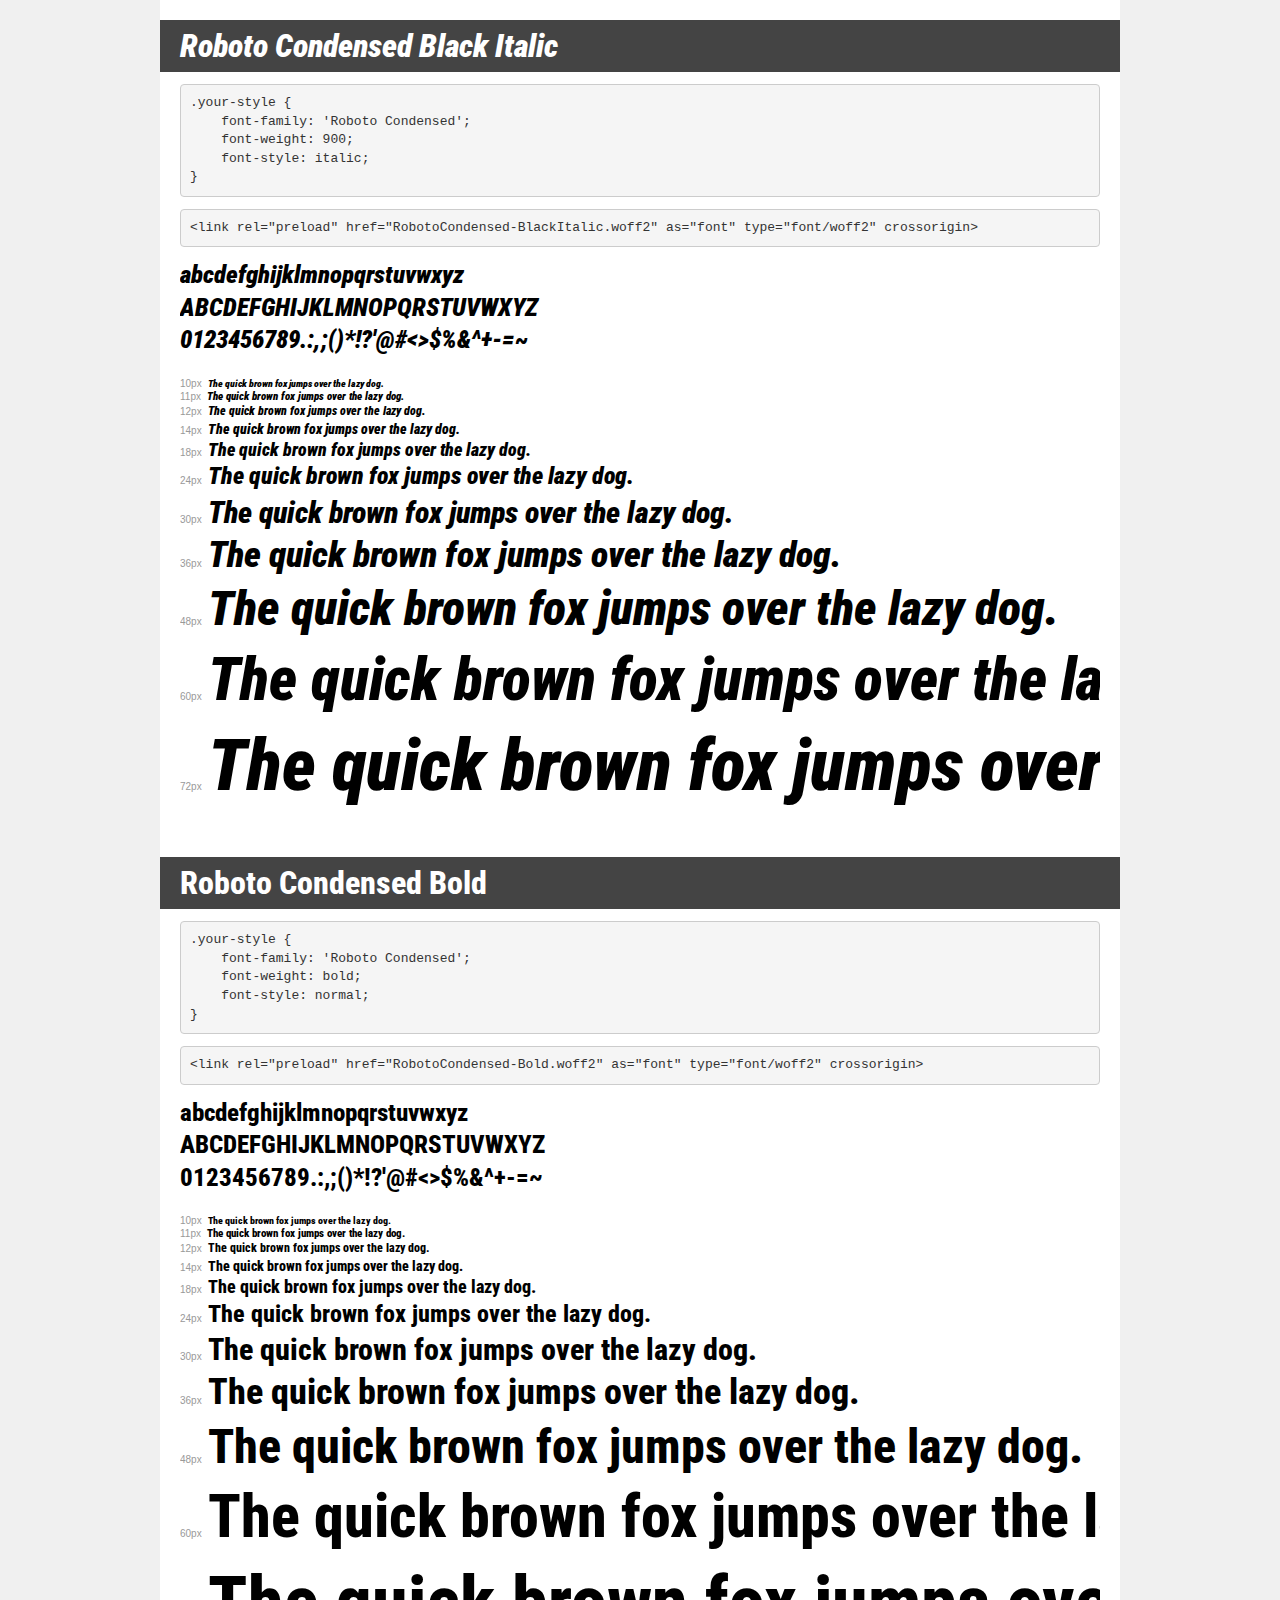
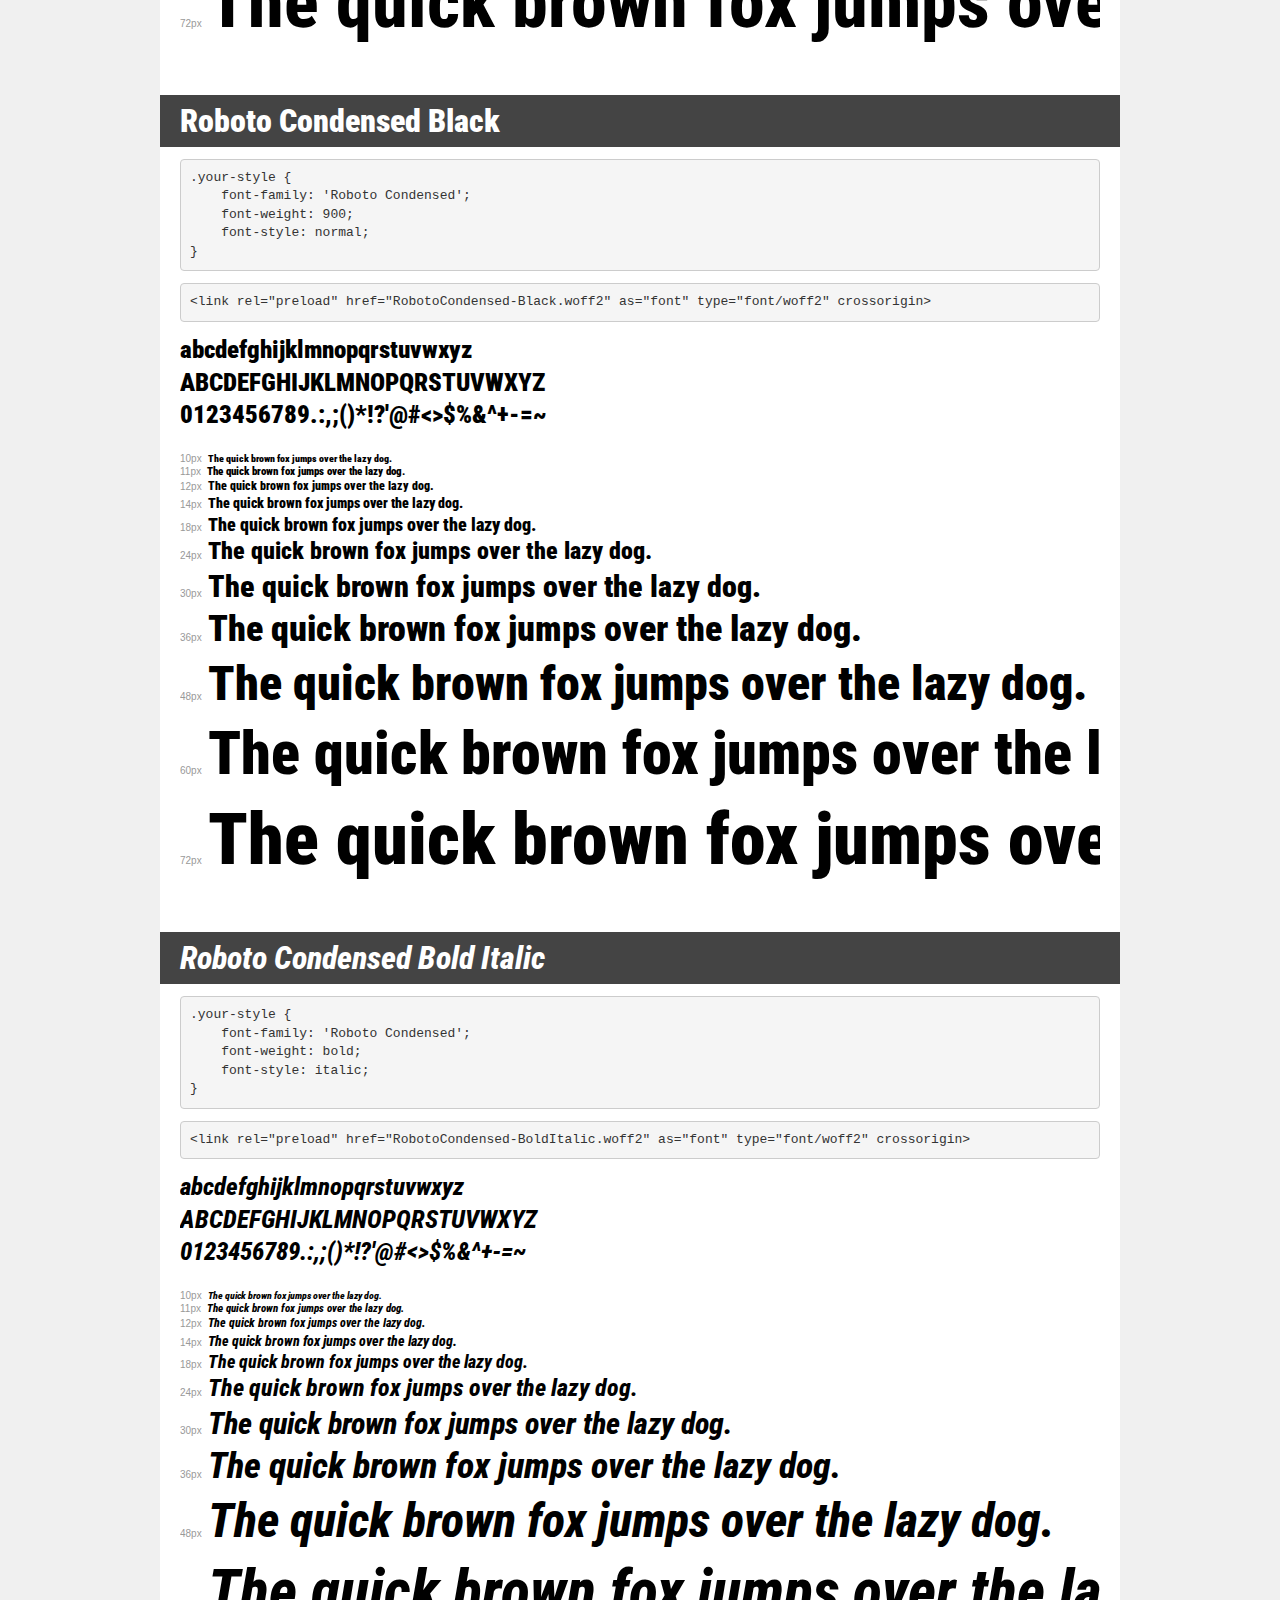
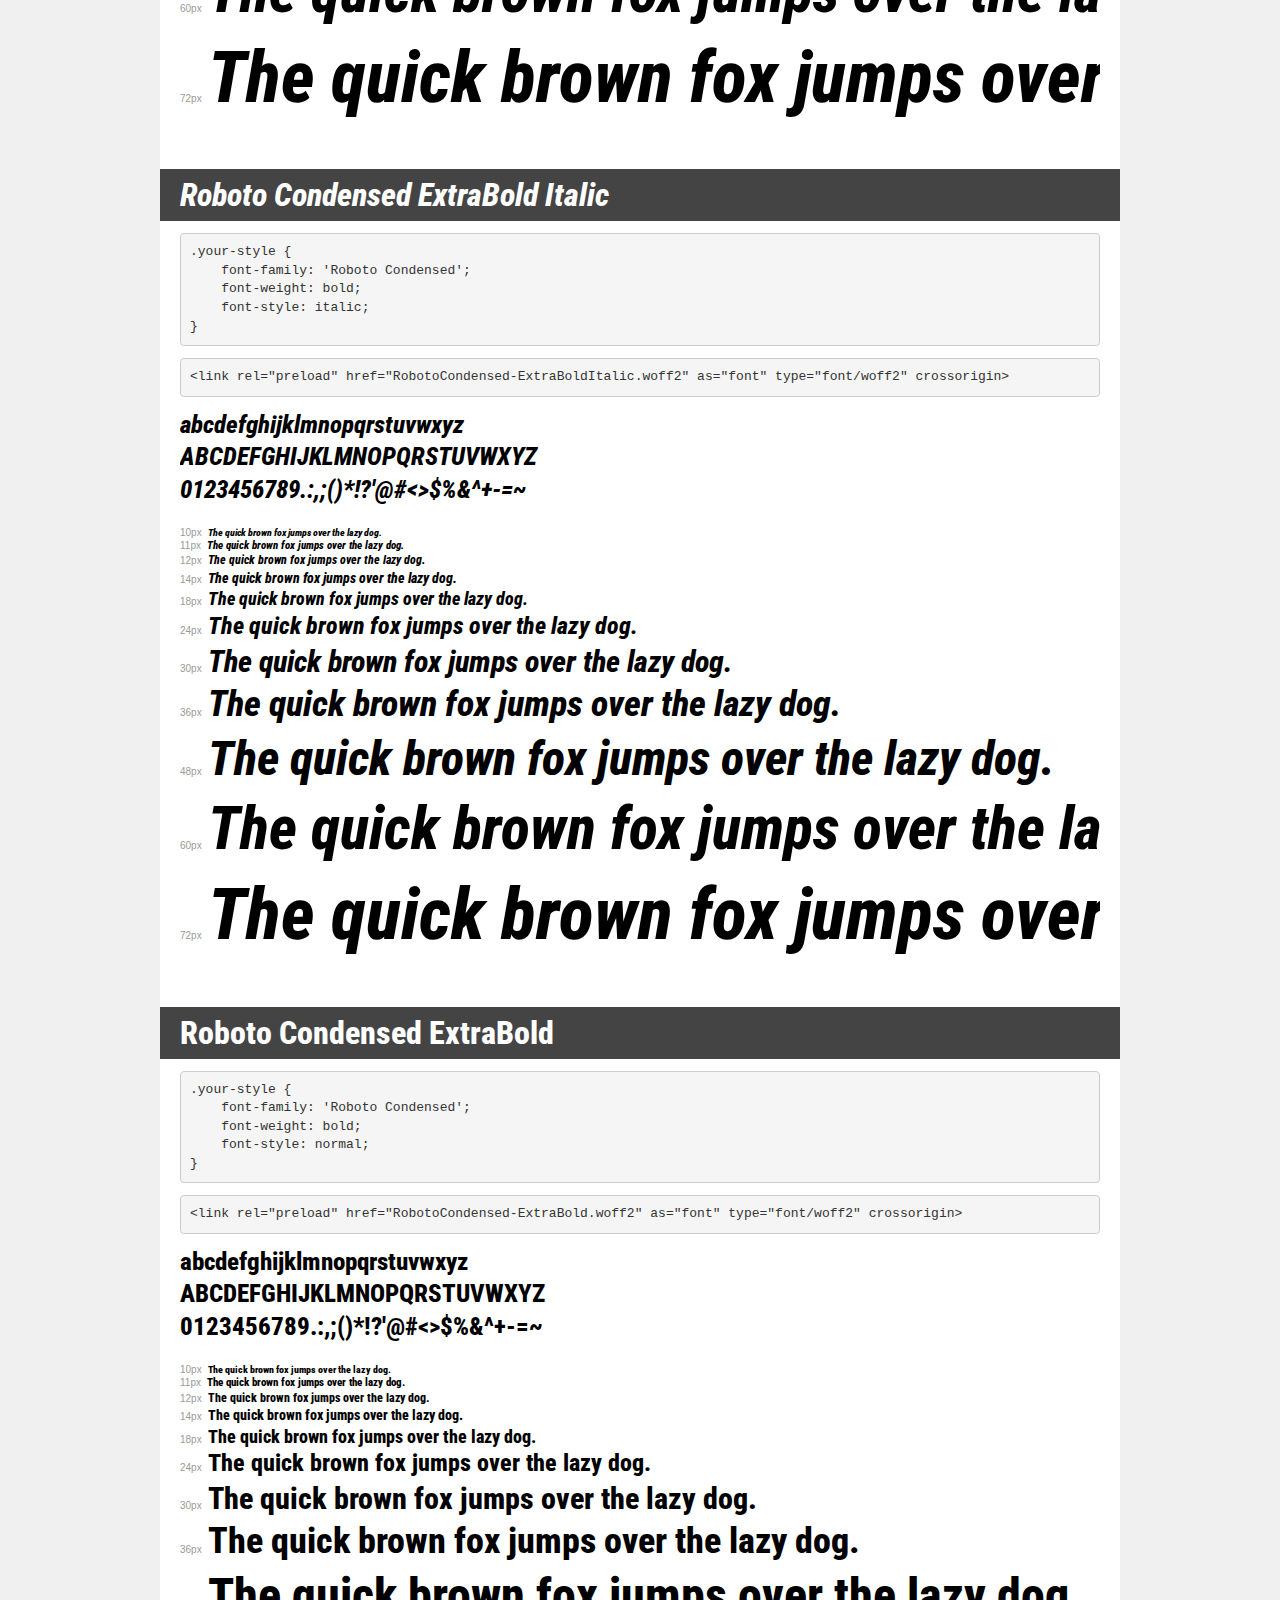
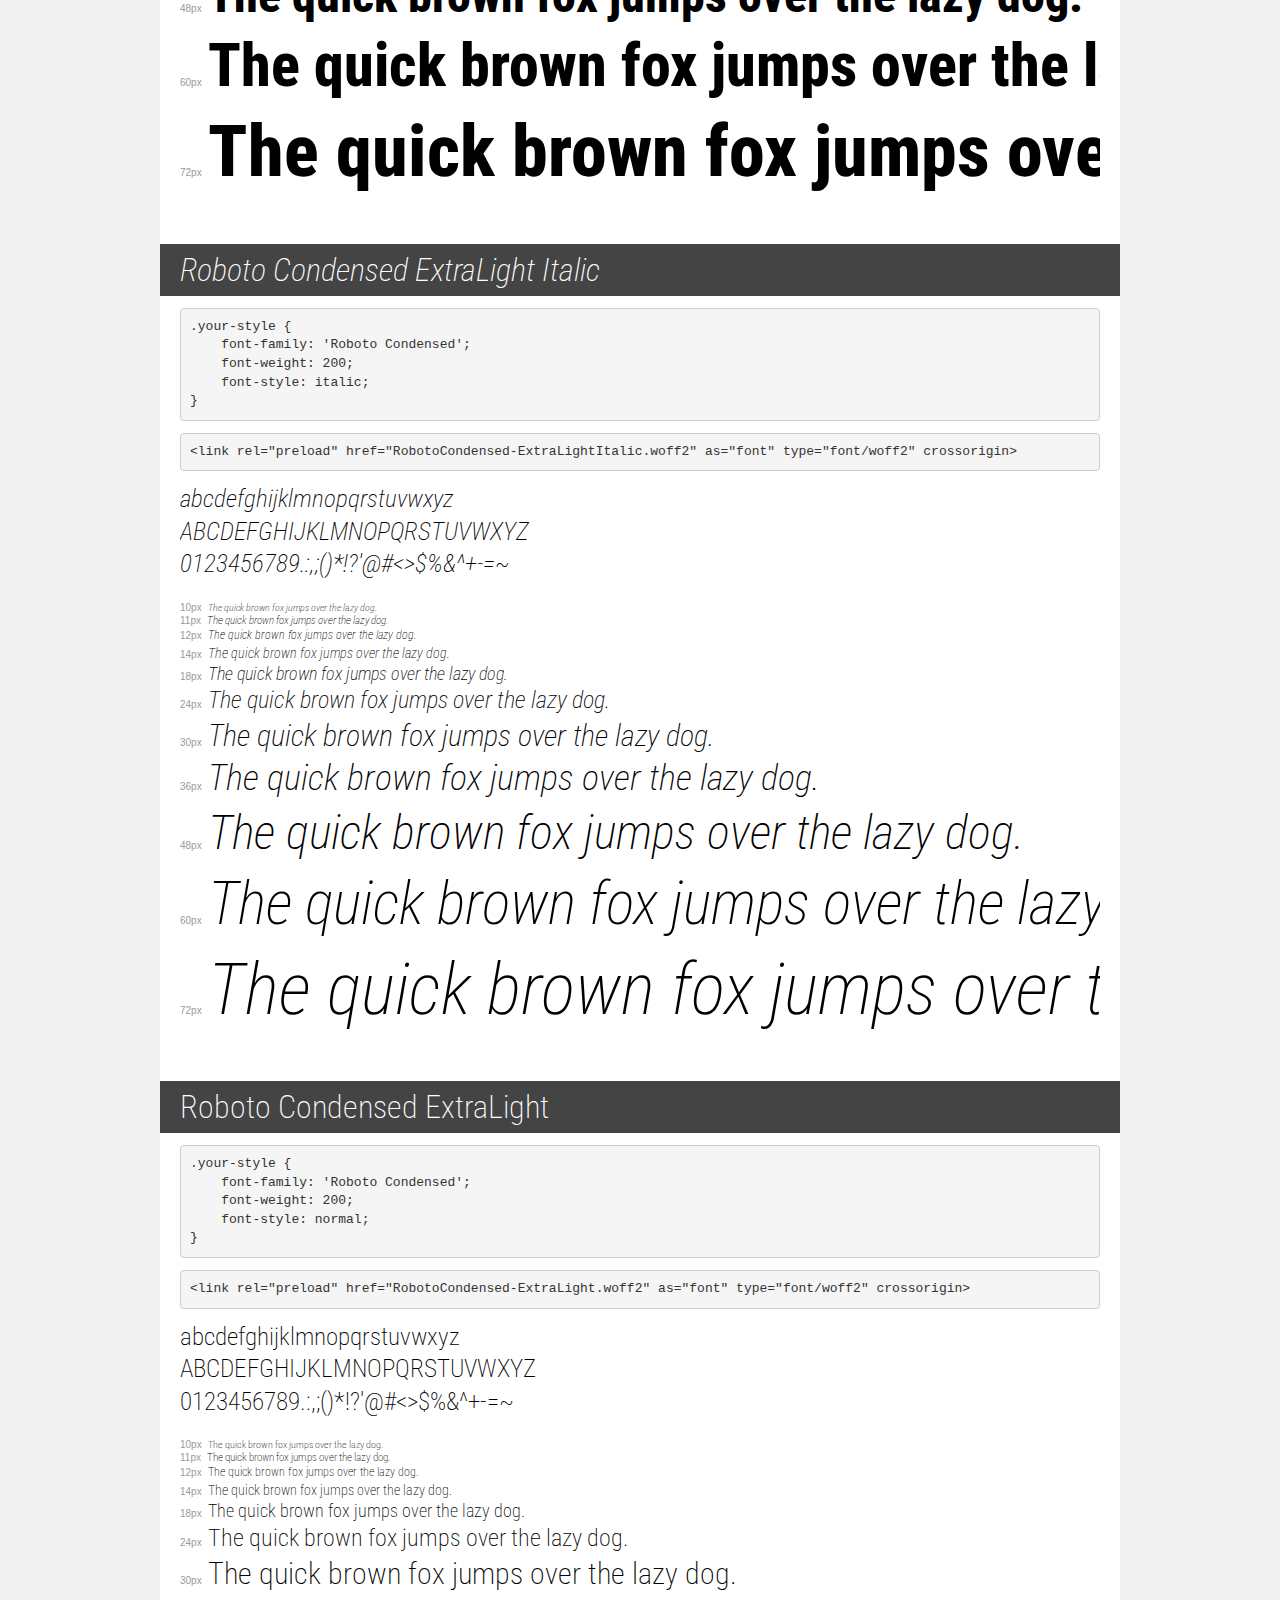
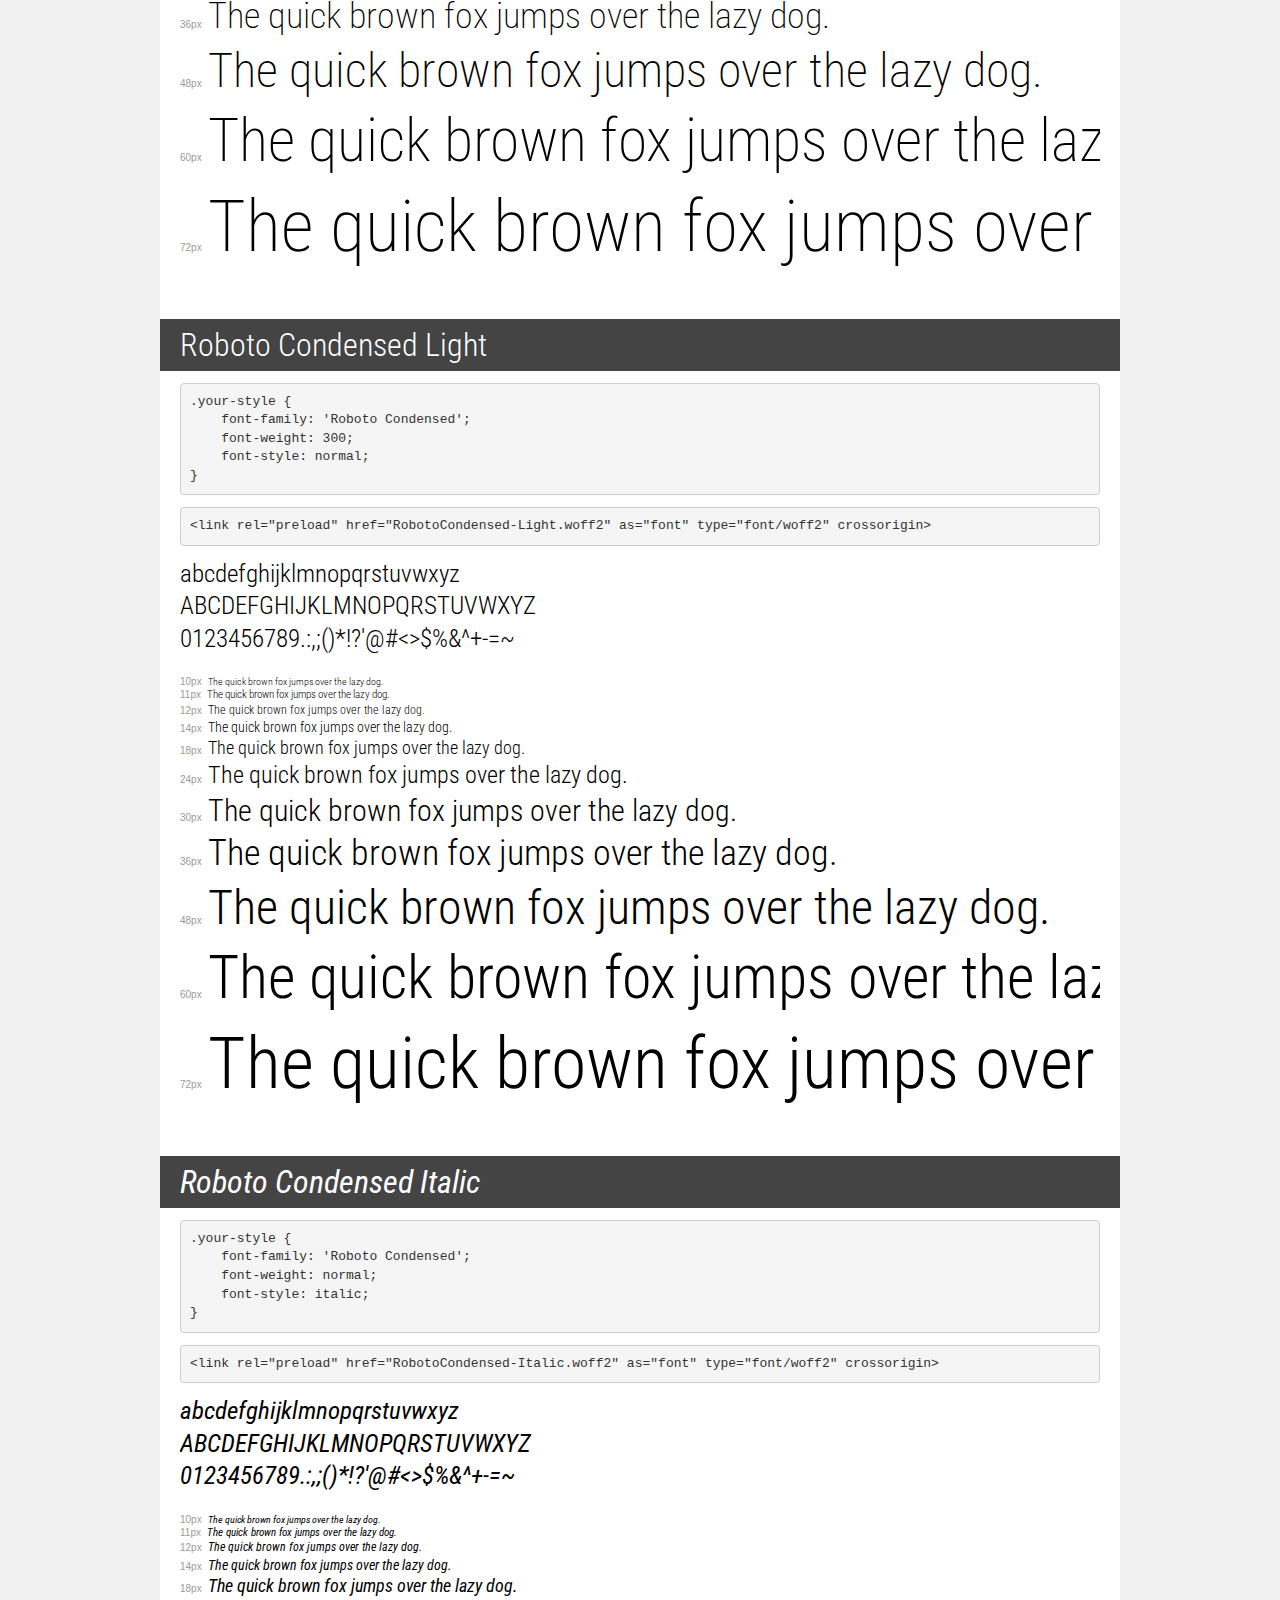
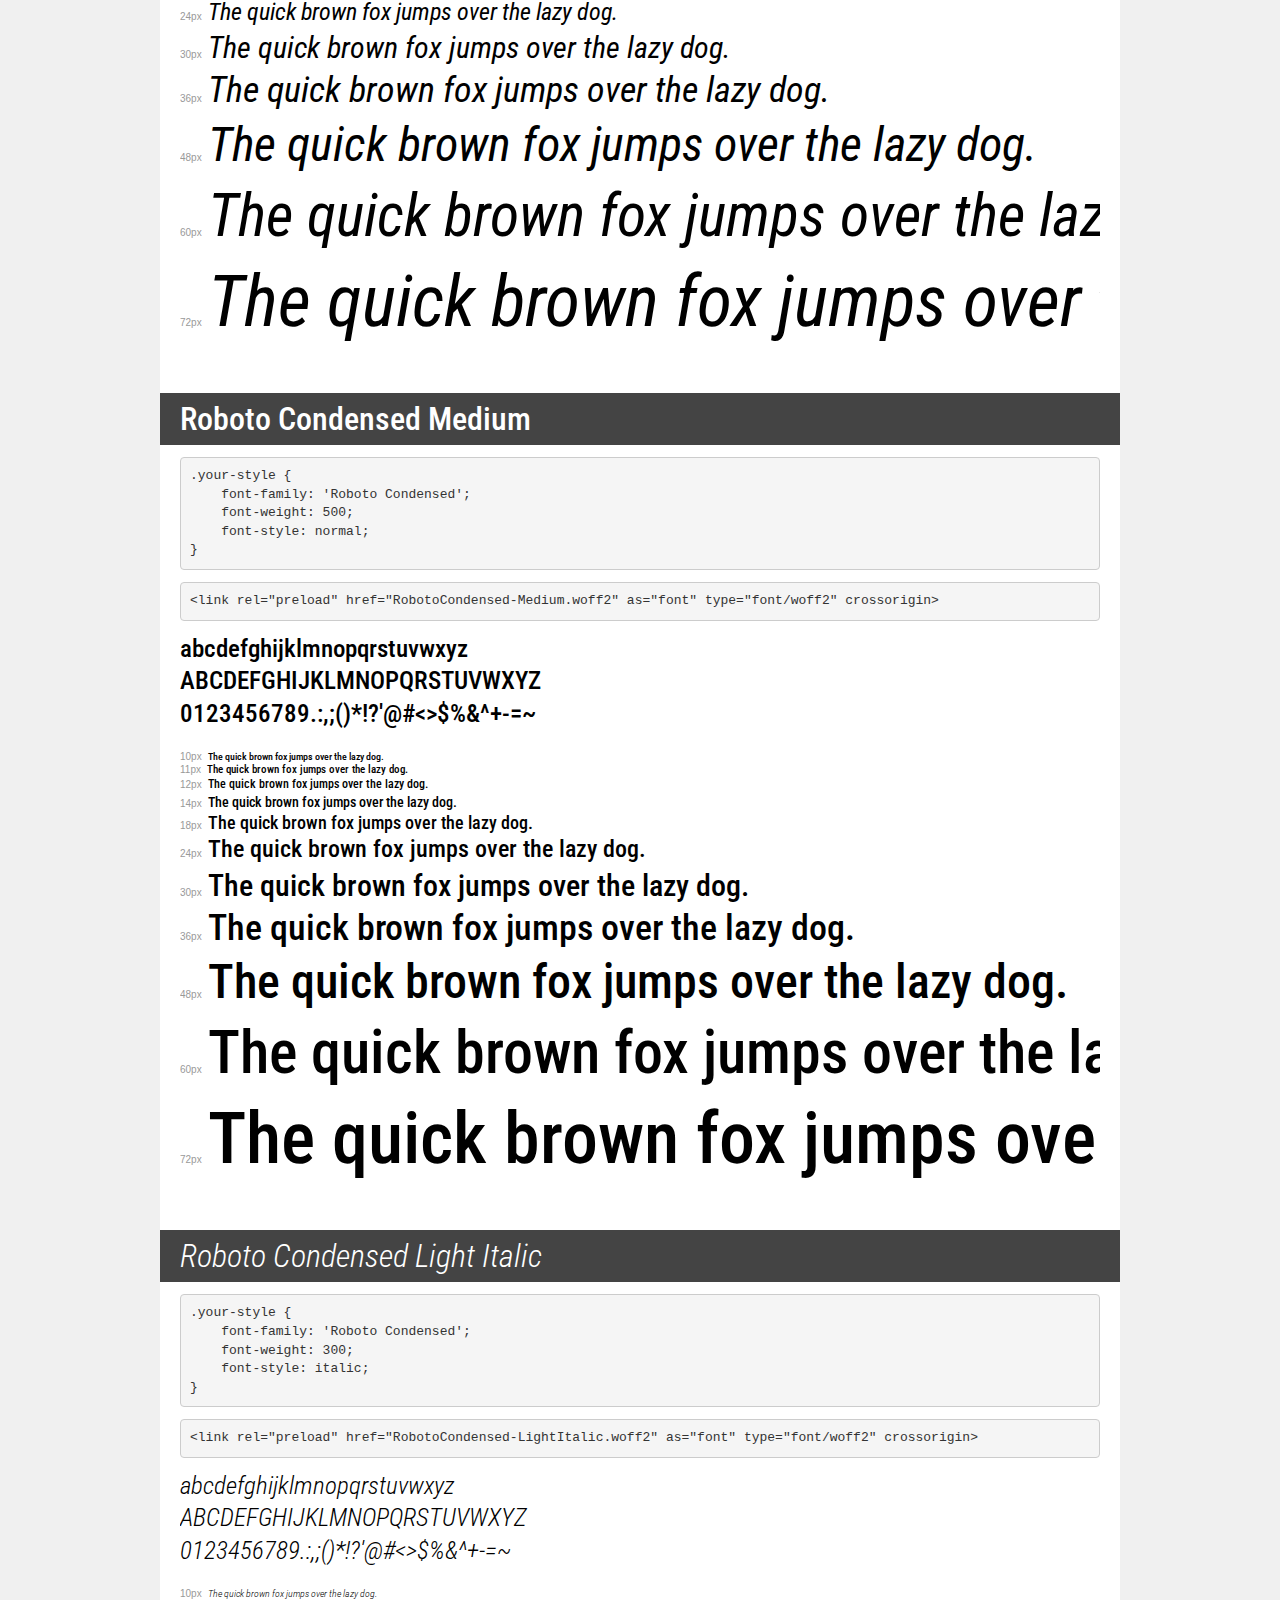
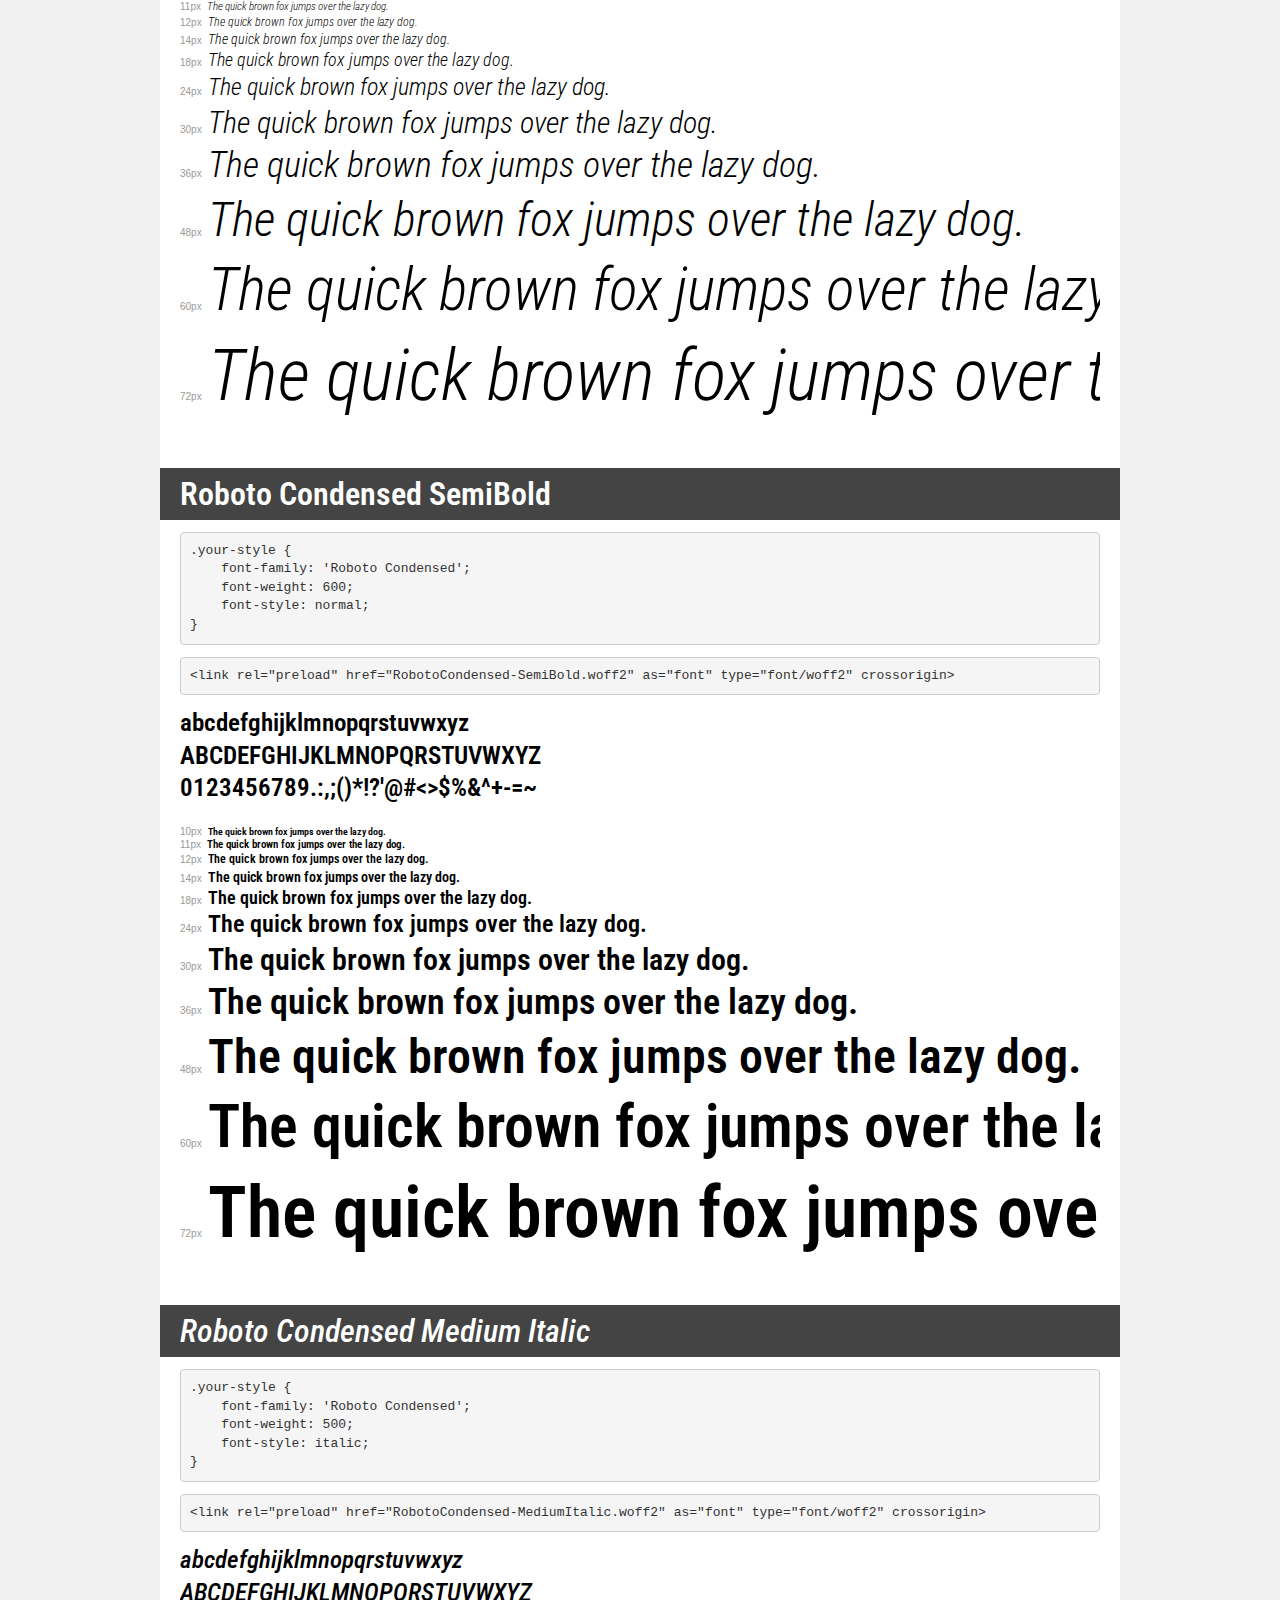
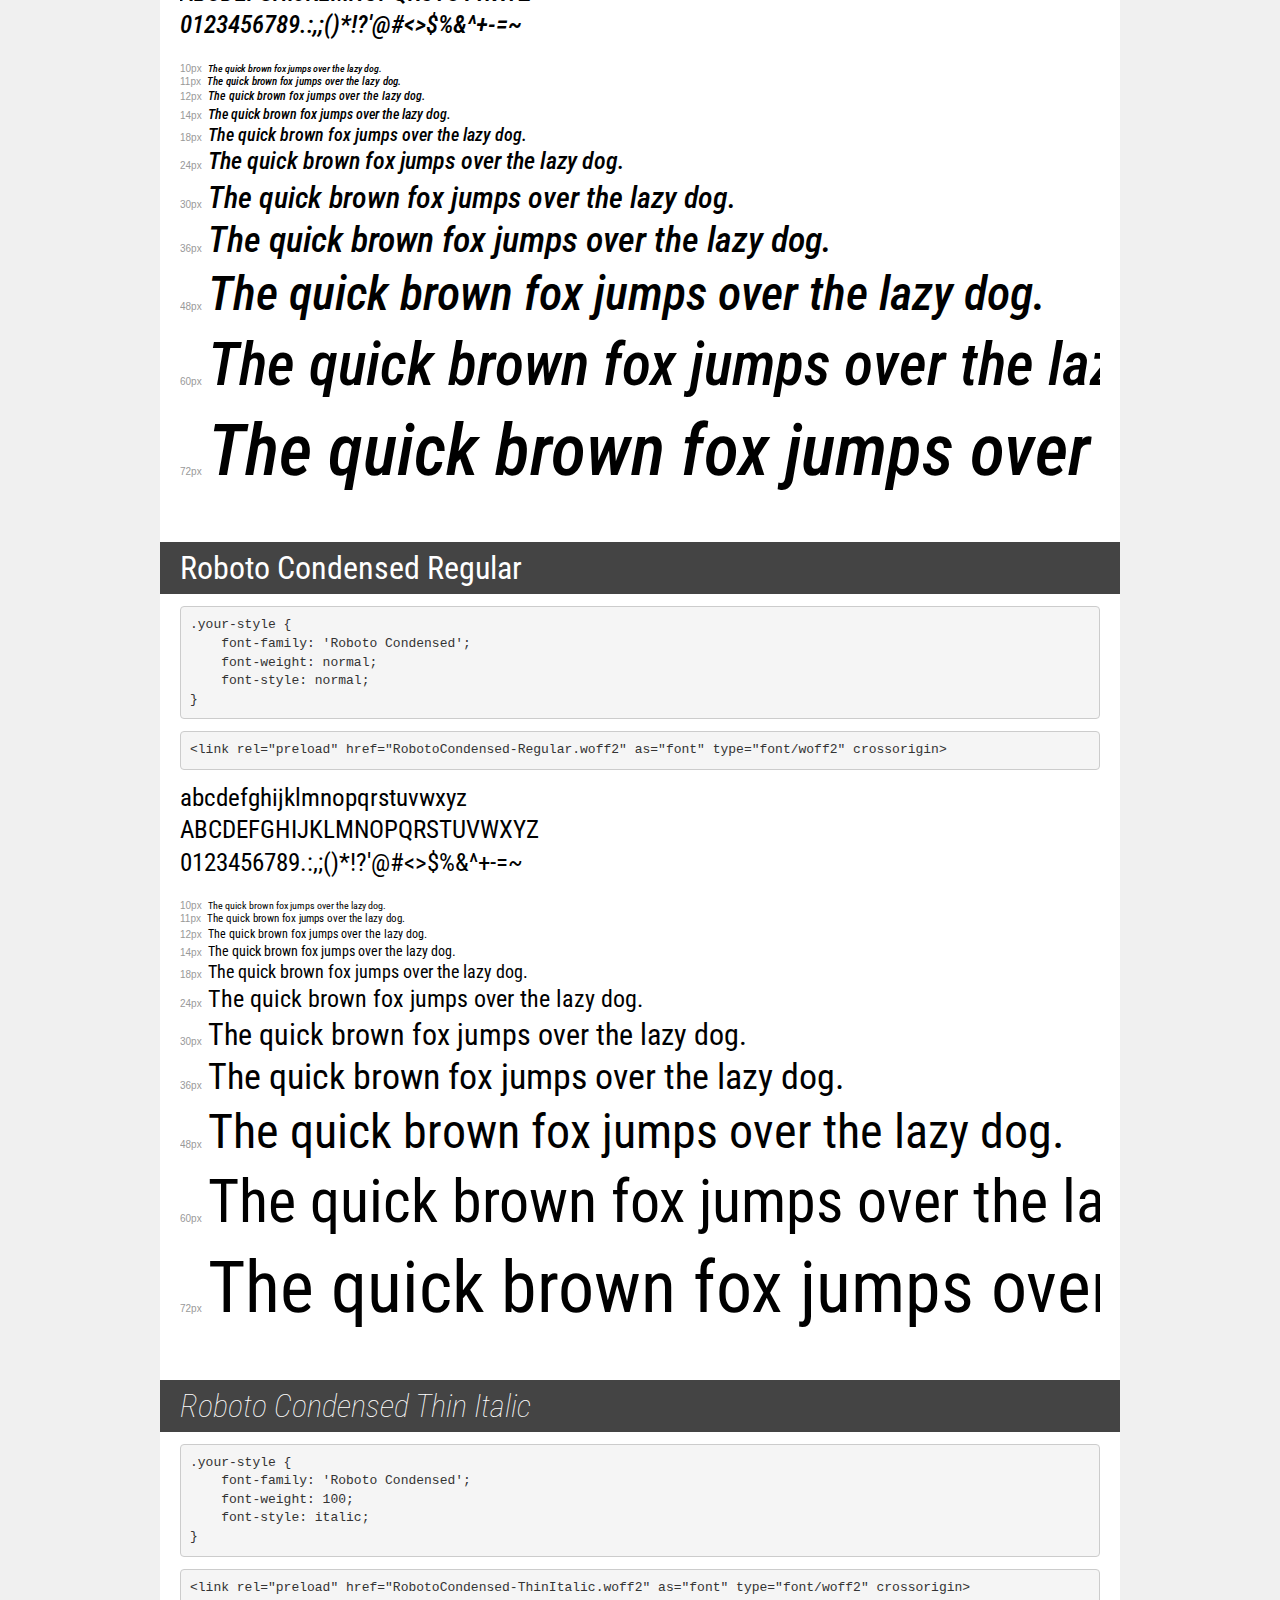
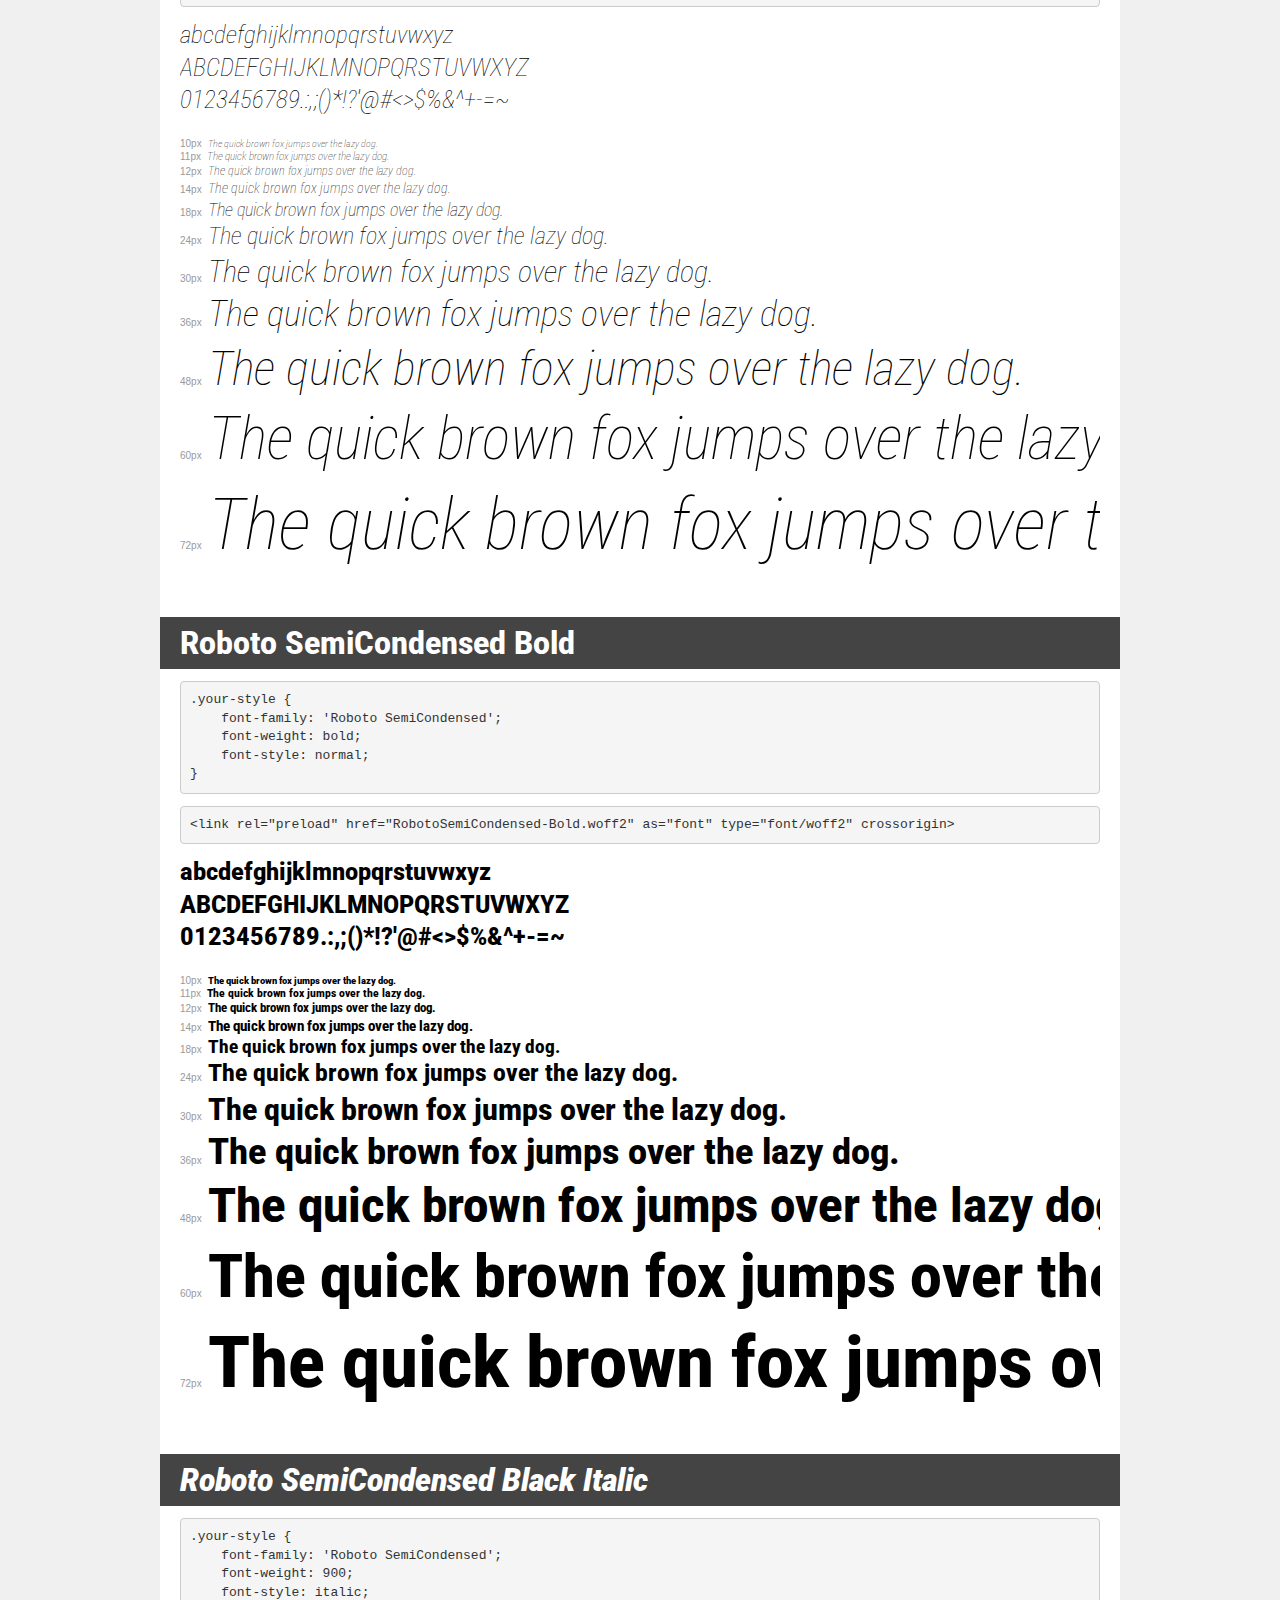
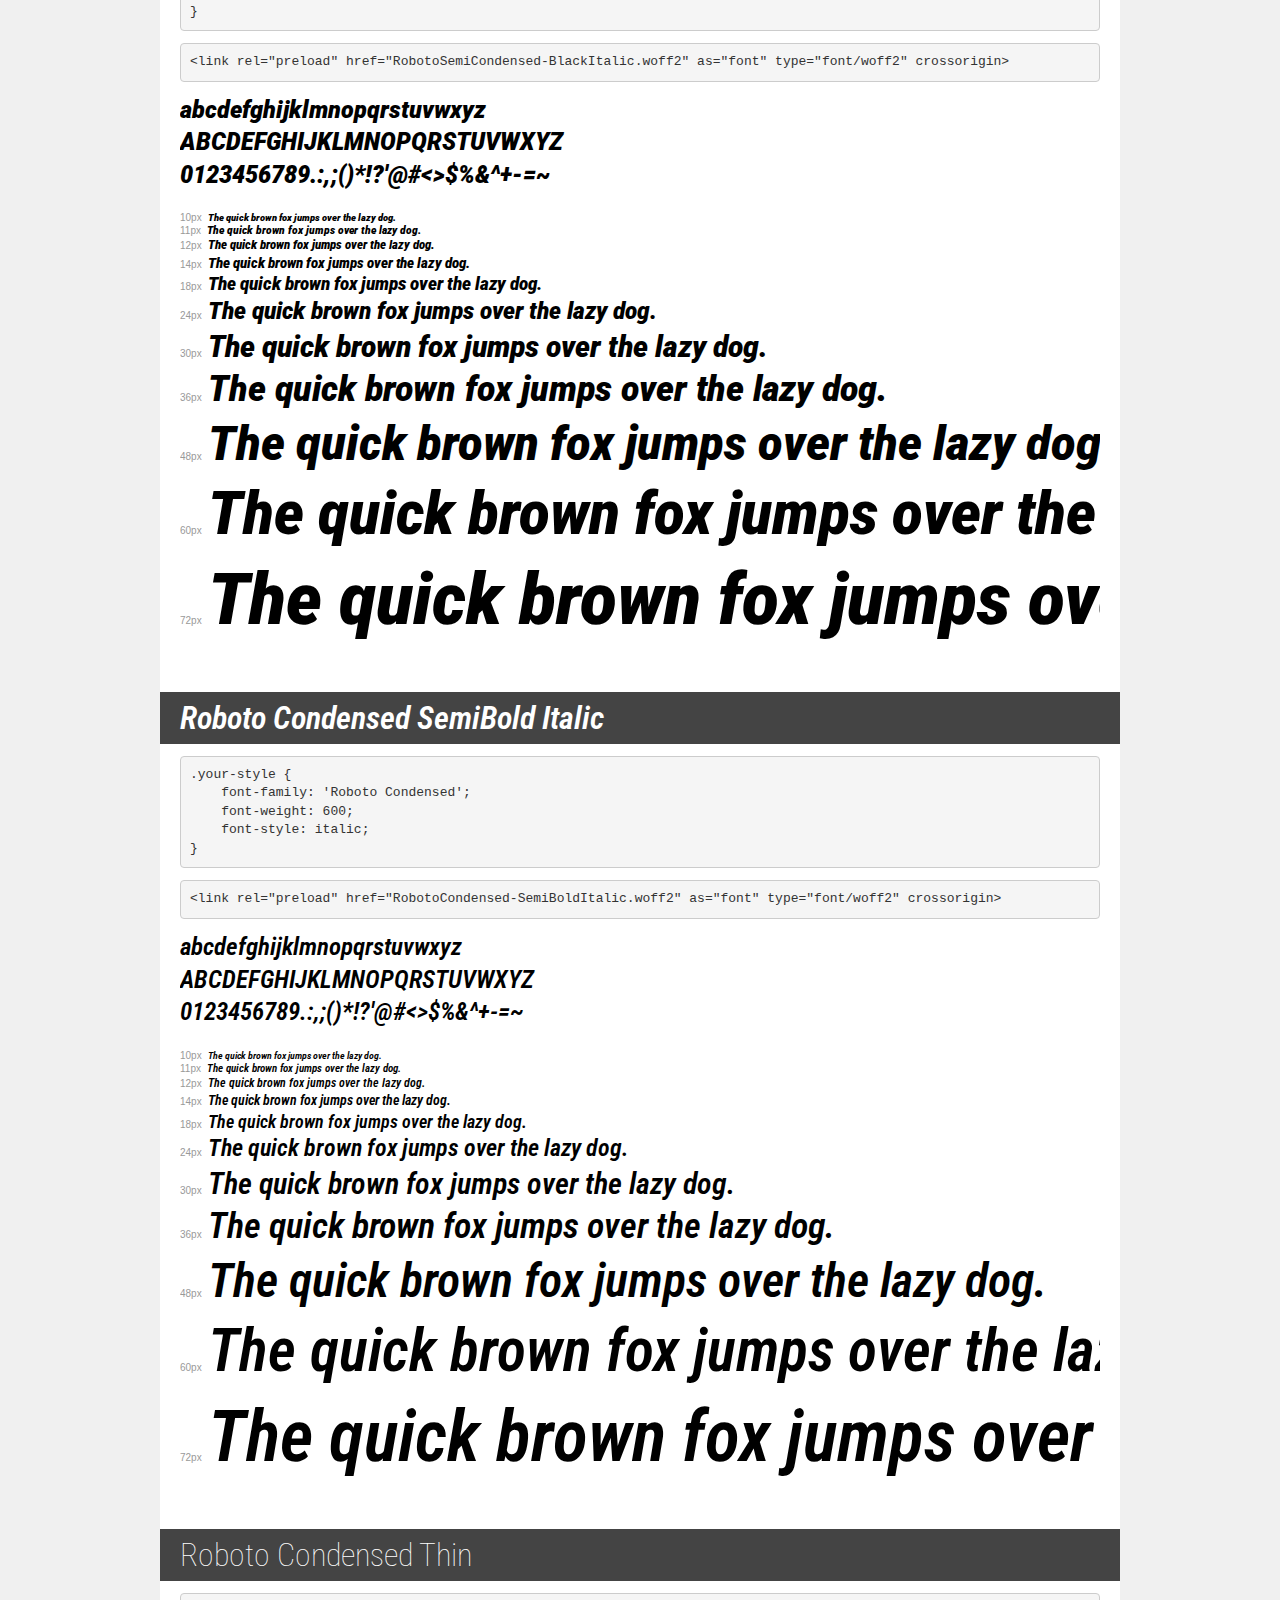
<file: fonts/static/demo.html>
<!DOCTYPE html>
<html lang="en">
<head>
    <meta charset="utf-8">
    <meta http-equiv="X-UA-Compatible" content="IE=edge">
    <meta name="viewport" content="width=device-width, initial-scale=1">
    <meta name="robots" content="noindex, noarchive">
    <meta name="format-detection" content="telephone=no">
    <title>Transfonter demo</title>
    <link href="stylesheet.css" rel="stylesheet">
    <style>
        /*
        http://meyerweb.com/eric/tools/css/reset/
        v2.0 | 20110126
        License: none (public domain)
        */
        html, body, div, span, applet, object, iframe,
        h1, h2, h3, h4, h5, h6, p, blockquote, pre,
        a, abbr, acronym, address, big, cite, code,
        del, dfn, em, img, ins, kbd, q, s, samp,
        small, strike, strong, sub, sup, tt, var,
        b, u, i, center,
        dl, dt, dd, ol, ul, li,
        fieldset, form, label, legend,
        table, caption, tbody, tfoot, thead, tr, th, td,
        article, aside, canvas, details, embed,
        figure, figcaption, footer, header, hgroup,
        menu, nav, output, ruby, section, summary,
        time, mark, audio, video {
            margin: 0;
            padding: 0;
            border: 0;
            font-size: 100%;
            font: inherit;
            vertical-align: baseline;
        }
        /* HTML5 display-role reset for older browsers */
        article, aside, details, figcaption, figure,
        footer, header, hgroup, menu, nav, section {
            display: block;
        }
        body {
            line-height: 1;
        }
        ol, ul {
            list-style: none;
        }
        blockquote, q {
            quotes: none;
        }
        blockquote:before, blockquote:after,
        q:before, q:after {
            content: '';
            content: none;
        }
        table {
            border-collapse: collapse;
            border-spacing: 0;
        }
        /* demo styles */
        body {
            background: #f0f0f0;
            color: #000;
        }
        .page {
            background: #fff;
            width: 920px;
            margin: 0 auto;
            padding: 20px 20px 0 20px;
            overflow: hidden;
        }
        .font-container {
            overflow-x: auto;
            overflow-y: hidden;
            margin-bottom: 40px;
            line-height: 1.3;
            white-space: nowrap;
            padding-bottom: 5px;
        }
        h1 {
            position: relative;
            background: #444;
            font-size: 32px;
            color: #fff;
            padding: 10px 20px;
            margin: 0 -20px 12px -20px;
        }
        .letters {
            font-size: 25px;
            margin-bottom: 20px;
        }
        .s10:before {
            content: '10px';
        }
        .s11:before {
            content: '11px';
        }
        .s12:before {
            content: '12px';
        }
        .s14:before {
            content: '14px';
        }
        .s18:before {
            content: '18px';
        }
        .s24:before {
            content: '24px';
        }
        .s30:before {
            content: '30px';
        }
        .s36:before {
            content: '36px';
        }
        .s48:before {
            content: '48px';
        }
        .s60:before {
            content: '60px';
        }
        .s72:before {
            content: '72px';
        }
        .s10:before, .s11:before, .s12:before, .s14:before,
        .s18:before, .s24:before, .s30:before, .s36:before,
        .s48:before, .s60:before, .s72:before {
            font-family: Arial, sans-serif;
            font-size: 10px;
            font-weight: normal;
            font-style: normal;
            color: #999;
            padding-right: 6px;
        }
        pre {
            display: block;
            padding: 9px;
            margin: 0 0 12px;
            font-family: Monaco, Menlo, Consolas, "Courier New", monospace;
            font-size: 13px;
            line-height: 1.428571429;
            color: #333;
            font-weight: normal;
            font-style: normal;
            background-color: #f5f5f5;
            border: 1px solid #ccc;
            overflow-x: auto;
            border-radius: 4px;
        }
        /* responsive */
        @media (max-width: 959px) {
            .page {
                width: auto;
                margin: 0;
            }
        }
    </style>
</head>
<body>
<div class="page">
    <div class="demo">
        <h1 style="font-family: 'Roboto Condensed'; font-weight: 900; font-style: italic;">Roboto Condensed Black Italic</h1>
        <pre title="Usage">.your-style {
    font-family: 'Roboto Condensed';
    font-weight: 900;
    font-style: italic;
}</pre>
        <pre title="Preload (optional)">
&lt;link rel=&quot;preload&quot; href=&quot;RobotoCondensed-BlackItalic.woff2&quot; as=&quot;font&quot; type=&quot;font/woff2&quot; crossorigin&gt;</pre>
        <div class="font-container" style="font-family: 'Roboto Condensed'; font-weight: 900; font-style: italic;">
            <p class="letters">
                abcdefghijklmnopqrstuvwxyz<br>
ABCDEFGHIJKLMNOPQRSTUVWXYZ<br>
                0123456789.:,;()*!?'@#&lt;&gt;$%&^+-=~
            </p>
            <p class="s10" style="font-size: 10px;">The quick brown fox jumps over the lazy dog.</p>
            <p class="s11" style="font-size: 11px;">The quick brown fox jumps over the lazy dog.</p>
            <p class="s12" style="font-size: 12px;">The quick brown fox jumps over the lazy dog.</p>
            <p class="s14" style="font-size: 14px;">The quick brown fox jumps over the lazy dog.</p>
            <p class="s18" style="font-size: 18px;">The quick brown fox jumps over the lazy dog.</p>
            <p class="s24" style="font-size: 24px;">The quick brown fox jumps over the lazy dog.</p>
            <p class="s30" style="font-size: 30px;">The quick brown fox jumps over the lazy dog.</p>
            <p class="s36" style="font-size: 36px;">The quick brown fox jumps over the lazy dog.</p>
            <p class="s48" style="font-size: 48px;">The quick brown fox jumps over the lazy dog.</p>
            <p class="s60" style="font-size: 60px;">The quick brown fox jumps over the lazy dog.</p>
            <p class="s72" style="font-size: 72px;">The quick brown fox jumps over the lazy dog.</p>
        </div>
    </div>

    <div class="demo">
        <h1 style="font-family: 'Roboto Condensed'; font-weight: bold; font-style: normal;">Roboto Condensed Bold</h1>
        <pre title="Usage">.your-style {
    font-family: 'Roboto Condensed';
    font-weight: bold;
    font-style: normal;
}</pre>
        <pre title="Preload (optional)">
&lt;link rel=&quot;preload&quot; href=&quot;RobotoCondensed-Bold.woff2&quot; as=&quot;font&quot; type=&quot;font/woff2&quot; crossorigin&gt;</pre>
        <div class="font-container" style="font-family: 'Roboto Condensed'; font-weight: bold; font-style: normal;">
            <p class="letters">
                abcdefghijklmnopqrstuvwxyz<br>
ABCDEFGHIJKLMNOPQRSTUVWXYZ<br>
                0123456789.:,;()*!?'@#&lt;&gt;$%&^+-=~
            </p>
            <p class="s10" style="font-size: 10px;">The quick brown fox jumps over the lazy dog.</p>
            <p class="s11" style="font-size: 11px;">The quick brown fox jumps over the lazy dog.</p>
            <p class="s12" style="font-size: 12px;">The quick brown fox jumps over the lazy dog.</p>
            <p class="s14" style="font-size: 14px;">The quick brown fox jumps over the lazy dog.</p>
            <p class="s18" style="font-size: 18px;">The quick brown fox jumps over the lazy dog.</p>
            <p class="s24" style="font-size: 24px;">The quick brown fox jumps over the lazy dog.</p>
            <p class="s30" style="font-size: 30px;">The quick brown fox jumps over the lazy dog.</p>
            <p class="s36" style="font-size: 36px;">The quick brown fox jumps over the lazy dog.</p>
            <p class="s48" style="font-size: 48px;">The quick brown fox jumps over the lazy dog.</p>
            <p class="s60" style="font-size: 60px;">The quick brown fox jumps over the lazy dog.</p>
            <p class="s72" style="font-size: 72px;">The quick brown fox jumps over the lazy dog.</p>
        </div>
    </div>

    <div class="demo">
        <h1 style="font-family: 'Roboto Condensed'; font-weight: 900; font-style: normal;">Roboto Condensed Black</h1>
        <pre title="Usage">.your-style {
    font-family: 'Roboto Condensed';
    font-weight: 900;
    font-style: normal;
}</pre>
        <pre title="Preload (optional)">
&lt;link rel=&quot;preload&quot; href=&quot;RobotoCondensed-Black.woff2&quot; as=&quot;font&quot; type=&quot;font/woff2&quot; crossorigin&gt;</pre>
        <div class="font-container" style="font-family: 'Roboto Condensed'; font-weight: 900; font-style: normal;">
            <p class="letters">
                abcdefghijklmnopqrstuvwxyz<br>
ABCDEFGHIJKLMNOPQRSTUVWXYZ<br>
                0123456789.:,;()*!?'@#&lt;&gt;$%&^+-=~
            </p>
            <p class="s10" style="font-size: 10px;">The quick brown fox jumps over the lazy dog.</p>
            <p class="s11" style="font-size: 11px;">The quick brown fox jumps over the lazy dog.</p>
            <p class="s12" style="font-size: 12px;">The quick brown fox jumps over the lazy dog.</p>
            <p class="s14" style="font-size: 14px;">The quick brown fox jumps over the lazy dog.</p>
            <p class="s18" style="font-size: 18px;">The quick brown fox jumps over the lazy dog.</p>
            <p class="s24" style="font-size: 24px;">The quick brown fox jumps over the lazy dog.</p>
            <p class="s30" style="font-size: 30px;">The quick brown fox jumps over the lazy dog.</p>
            <p class="s36" style="font-size: 36px;">The quick brown fox jumps over the lazy dog.</p>
            <p class="s48" style="font-size: 48px;">The quick brown fox jumps over the lazy dog.</p>
            <p class="s60" style="font-size: 60px;">The quick brown fox jumps over the lazy dog.</p>
            <p class="s72" style="font-size: 72px;">The quick brown fox jumps over the lazy dog.</p>
        </div>
    </div>

    <div class="demo">
        <h1 style="font-family: 'Roboto Condensed'; font-weight: bold; font-style: italic;">Roboto Condensed Bold Italic</h1>
        <pre title="Usage">.your-style {
    font-family: 'Roboto Condensed';
    font-weight: bold;
    font-style: italic;
}</pre>
        <pre title="Preload (optional)">
&lt;link rel=&quot;preload&quot; href=&quot;RobotoCondensed-BoldItalic.woff2&quot; as=&quot;font&quot; type=&quot;font/woff2&quot; crossorigin&gt;</pre>
        <div class="font-container" style="font-family: 'Roboto Condensed'; font-weight: bold; font-style: italic;">
            <p class="letters">
                abcdefghijklmnopqrstuvwxyz<br>
ABCDEFGHIJKLMNOPQRSTUVWXYZ<br>
                0123456789.:,;()*!?'@#&lt;&gt;$%&^+-=~
            </p>
            <p class="s10" style="font-size: 10px;">The quick brown fox jumps over the lazy dog.</p>
            <p class="s11" style="font-size: 11px;">The quick brown fox jumps over the lazy dog.</p>
            <p class="s12" style="font-size: 12px;">The quick brown fox jumps over the lazy dog.</p>
            <p class="s14" style="font-size: 14px;">The quick brown fox jumps over the lazy dog.</p>
            <p class="s18" style="font-size: 18px;">The quick brown fox jumps over the lazy dog.</p>
            <p class="s24" style="font-size: 24px;">The quick brown fox jumps over the lazy dog.</p>
            <p class="s30" style="font-size: 30px;">The quick brown fox jumps over the lazy dog.</p>
            <p class="s36" style="font-size: 36px;">The quick brown fox jumps over the lazy dog.</p>
            <p class="s48" style="font-size: 48px;">The quick brown fox jumps over the lazy dog.</p>
            <p class="s60" style="font-size: 60px;">The quick brown fox jumps over the lazy dog.</p>
            <p class="s72" style="font-size: 72px;">The quick brown fox jumps over the lazy dog.</p>
        </div>
    </div>

    <div class="demo">
        <h1 style="font-family: 'Roboto Condensed'; font-weight: bold; font-style: italic;">Roboto Condensed ExtraBold Italic</h1>
        <pre title="Usage">.your-style {
    font-family: 'Roboto Condensed';
    font-weight: bold;
    font-style: italic;
}</pre>
        <pre title="Preload (optional)">
&lt;link rel=&quot;preload&quot; href=&quot;RobotoCondensed-ExtraBoldItalic.woff2&quot; as=&quot;font&quot; type=&quot;font/woff2&quot; crossorigin&gt;</pre>
        <div class="font-container" style="font-family: 'Roboto Condensed'; font-weight: bold; font-style: italic;">
            <p class="letters">
                abcdefghijklmnopqrstuvwxyz<br>
ABCDEFGHIJKLMNOPQRSTUVWXYZ<br>
                0123456789.:,;()*!?'@#&lt;&gt;$%&^+-=~
            </p>
            <p class="s10" style="font-size: 10px;">The quick brown fox jumps over the lazy dog.</p>
            <p class="s11" style="font-size: 11px;">The quick brown fox jumps over the lazy dog.</p>
            <p class="s12" style="font-size: 12px;">The quick brown fox jumps over the lazy dog.</p>
            <p class="s14" style="font-size: 14px;">The quick brown fox jumps over the lazy dog.</p>
            <p class="s18" style="font-size: 18px;">The quick brown fox jumps over the lazy dog.</p>
            <p class="s24" style="font-size: 24px;">The quick brown fox jumps over the lazy dog.</p>
            <p class="s30" style="font-size: 30px;">The quick brown fox jumps over the lazy dog.</p>
            <p class="s36" style="font-size: 36px;">The quick brown fox jumps over the lazy dog.</p>
            <p class="s48" style="font-size: 48px;">The quick brown fox jumps over the lazy dog.</p>
            <p class="s60" style="font-size: 60px;">The quick brown fox jumps over the lazy dog.</p>
            <p class="s72" style="font-size: 72px;">The quick brown fox jumps over the lazy dog.</p>
        </div>
    </div>

    <div class="demo">
        <h1 style="font-family: 'Roboto Condensed'; font-weight: bold; font-style: normal;">Roboto Condensed ExtraBold</h1>
        <pre title="Usage">.your-style {
    font-family: 'Roboto Condensed';
    font-weight: bold;
    font-style: normal;
}</pre>
        <pre title="Preload (optional)">
&lt;link rel=&quot;preload&quot; href=&quot;RobotoCondensed-ExtraBold.woff2&quot; as=&quot;font&quot; type=&quot;font/woff2&quot; crossorigin&gt;</pre>
        <div class="font-container" style="font-family: 'Roboto Condensed'; font-weight: bold; font-style: normal;">
            <p class="letters">
                abcdefghijklmnopqrstuvwxyz<br>
ABCDEFGHIJKLMNOPQRSTUVWXYZ<br>
                0123456789.:,;()*!?'@#&lt;&gt;$%&^+-=~
            </p>
            <p class="s10" style="font-size: 10px;">The quick brown fox jumps over the lazy dog.</p>
            <p class="s11" style="font-size: 11px;">The quick brown fox jumps over the lazy dog.</p>
            <p class="s12" style="font-size: 12px;">The quick brown fox jumps over the lazy dog.</p>
            <p class="s14" style="font-size: 14px;">The quick brown fox jumps over the lazy dog.</p>
            <p class="s18" style="font-size: 18px;">The quick brown fox jumps over the lazy dog.</p>
            <p class="s24" style="font-size: 24px;">The quick brown fox jumps over the lazy dog.</p>
            <p class="s30" style="font-size: 30px;">The quick brown fox jumps over the lazy dog.</p>
            <p class="s36" style="font-size: 36px;">The quick brown fox jumps over the lazy dog.</p>
            <p class="s48" style="font-size: 48px;">The quick brown fox jumps over the lazy dog.</p>
            <p class="s60" style="font-size: 60px;">The quick brown fox jumps over the lazy dog.</p>
            <p class="s72" style="font-size: 72px;">The quick brown fox jumps over the lazy dog.</p>
        </div>
    </div>

    <div class="demo">
        <h1 style="font-family: 'Roboto Condensed'; font-weight: 200; font-style: italic;">Roboto Condensed ExtraLight Italic</h1>
        <pre title="Usage">.your-style {
    font-family: 'Roboto Condensed';
    font-weight: 200;
    font-style: italic;
}</pre>
        <pre title="Preload (optional)">
&lt;link rel=&quot;preload&quot; href=&quot;RobotoCondensed-ExtraLightItalic.woff2&quot; as=&quot;font&quot; type=&quot;font/woff2&quot; crossorigin&gt;</pre>
        <div class="font-container" style="font-family: 'Roboto Condensed'; font-weight: 200; font-style: italic;">
            <p class="letters">
                abcdefghijklmnopqrstuvwxyz<br>
ABCDEFGHIJKLMNOPQRSTUVWXYZ<br>
                0123456789.:,;()*!?'@#&lt;&gt;$%&^+-=~
            </p>
            <p class="s10" style="font-size: 10px;">The quick brown fox jumps over the lazy dog.</p>
            <p class="s11" style="font-size: 11px;">The quick brown fox jumps over the lazy dog.</p>
            <p class="s12" style="font-size: 12px;">The quick brown fox jumps over the lazy dog.</p>
            <p class="s14" style="font-size: 14px;">The quick brown fox jumps over the lazy dog.</p>
            <p class="s18" style="font-size: 18px;">The quick brown fox jumps over the lazy dog.</p>
            <p class="s24" style="font-size: 24px;">The quick brown fox jumps over the lazy dog.</p>
            <p class="s30" style="font-size: 30px;">The quick brown fox jumps over the lazy dog.</p>
            <p class="s36" style="font-size: 36px;">The quick brown fox jumps over the lazy dog.</p>
            <p class="s48" style="font-size: 48px;">The quick brown fox jumps over the lazy dog.</p>
            <p class="s60" style="font-size: 60px;">The quick brown fox jumps over the lazy dog.</p>
            <p class="s72" style="font-size: 72px;">The quick brown fox jumps over the lazy dog.</p>
        </div>
    </div>

    <div class="demo">
        <h1 style="font-family: 'Roboto Condensed'; font-weight: 200; font-style: normal;">Roboto Condensed ExtraLight</h1>
        <pre title="Usage">.your-style {
    font-family: 'Roboto Condensed';
    font-weight: 200;
    font-style: normal;
}</pre>
        <pre title="Preload (optional)">
&lt;link rel=&quot;preload&quot; href=&quot;RobotoCondensed-ExtraLight.woff2&quot; as=&quot;font&quot; type=&quot;font/woff2&quot; crossorigin&gt;</pre>
        <div class="font-container" style="font-family: 'Roboto Condensed'; font-weight: 200; font-style: normal;">
            <p class="letters">
                abcdefghijklmnopqrstuvwxyz<br>
ABCDEFGHIJKLMNOPQRSTUVWXYZ<br>
                0123456789.:,;()*!?'@#&lt;&gt;$%&^+-=~
            </p>
            <p class="s10" style="font-size: 10px;">The quick brown fox jumps over the lazy dog.</p>
            <p class="s11" style="font-size: 11px;">The quick brown fox jumps over the lazy dog.</p>
            <p class="s12" style="font-size: 12px;">The quick brown fox jumps over the lazy dog.</p>
            <p class="s14" style="font-size: 14px;">The quick brown fox jumps over the lazy dog.</p>
            <p class="s18" style="font-size: 18px;">The quick brown fox jumps over the lazy dog.</p>
            <p class="s24" style="font-size: 24px;">The quick brown fox jumps over the lazy dog.</p>
            <p class="s30" style="font-size: 30px;">The quick brown fox jumps over the lazy dog.</p>
            <p class="s36" style="font-size: 36px;">The quick brown fox jumps over the lazy dog.</p>
            <p class="s48" style="font-size: 48px;">The quick brown fox jumps over the lazy dog.</p>
            <p class="s60" style="font-size: 60px;">The quick brown fox jumps over the lazy dog.</p>
            <p class="s72" style="font-size: 72px;">The quick brown fox jumps over the lazy dog.</p>
        </div>
    </div>

    <div class="demo">
        <h1 style="font-family: 'Roboto Condensed'; font-weight: 300; font-style: normal;">Roboto Condensed Light</h1>
        <pre title="Usage">.your-style {
    font-family: 'Roboto Condensed';
    font-weight: 300;
    font-style: normal;
}</pre>
        <pre title="Preload (optional)">
&lt;link rel=&quot;preload&quot; href=&quot;RobotoCondensed-Light.woff2&quot; as=&quot;font&quot; type=&quot;font/woff2&quot; crossorigin&gt;</pre>
        <div class="font-container" style="font-family: 'Roboto Condensed'; font-weight: 300; font-style: normal;">
            <p class="letters">
                abcdefghijklmnopqrstuvwxyz<br>
ABCDEFGHIJKLMNOPQRSTUVWXYZ<br>
                0123456789.:,;()*!?'@#&lt;&gt;$%&^+-=~
            </p>
            <p class="s10" style="font-size: 10px;">The quick brown fox jumps over the lazy dog.</p>
            <p class="s11" style="font-size: 11px;">The quick brown fox jumps over the lazy dog.</p>
            <p class="s12" style="font-size: 12px;">The quick brown fox jumps over the lazy dog.</p>
            <p class="s14" style="font-size: 14px;">The quick brown fox jumps over the lazy dog.</p>
            <p class="s18" style="font-size: 18px;">The quick brown fox jumps over the lazy dog.</p>
            <p class="s24" style="font-size: 24px;">The quick brown fox jumps over the lazy dog.</p>
            <p class="s30" style="font-size: 30px;">The quick brown fox jumps over the lazy dog.</p>
            <p class="s36" style="font-size: 36px;">The quick brown fox jumps over the lazy dog.</p>
            <p class="s48" style="font-size: 48px;">The quick brown fox jumps over the lazy dog.</p>
            <p class="s60" style="font-size: 60px;">The quick brown fox jumps over the lazy dog.</p>
            <p class="s72" style="font-size: 72px;">The quick brown fox jumps over the lazy dog.</p>
        </div>
    </div>

    <div class="demo">
        <h1 style="font-family: 'Roboto Condensed'; font-weight: normal; font-style: italic;">Roboto Condensed Italic</h1>
        <pre title="Usage">.your-style {
    font-family: 'Roboto Condensed';
    font-weight: normal;
    font-style: italic;
}</pre>
        <pre title="Preload (optional)">
&lt;link rel=&quot;preload&quot; href=&quot;RobotoCondensed-Italic.woff2&quot; as=&quot;font&quot; type=&quot;font/woff2&quot; crossorigin&gt;</pre>
        <div class="font-container" style="font-family: 'Roboto Condensed'; font-weight: normal; font-style: italic;">
            <p class="letters">
                abcdefghijklmnopqrstuvwxyz<br>
ABCDEFGHIJKLMNOPQRSTUVWXYZ<br>
                0123456789.:,;()*!?'@#&lt;&gt;$%&^+-=~
            </p>
            <p class="s10" style="font-size: 10px;">The quick brown fox jumps over the lazy dog.</p>
            <p class="s11" style="font-size: 11px;">The quick brown fox jumps over the lazy dog.</p>
            <p class="s12" style="font-size: 12px;">The quick brown fox jumps over the lazy dog.</p>
            <p class="s14" style="font-size: 14px;">The quick brown fox jumps over the lazy dog.</p>
            <p class="s18" style="font-size: 18px;">The quick brown fox jumps over the lazy dog.</p>
            <p class="s24" style="font-size: 24px;">The quick brown fox jumps over the lazy dog.</p>
            <p class="s30" style="font-size: 30px;">The quick brown fox jumps over the lazy dog.</p>
            <p class="s36" style="font-size: 36px;">The quick brown fox jumps over the lazy dog.</p>
            <p class="s48" style="font-size: 48px;">The quick brown fox jumps over the lazy dog.</p>
            <p class="s60" style="font-size: 60px;">The quick brown fox jumps over the lazy dog.</p>
            <p class="s72" style="font-size: 72px;">The quick brown fox jumps over the lazy dog.</p>
        </div>
    </div>

    <div class="demo">
        <h1 style="font-family: 'Roboto Condensed'; font-weight: 500; font-style: normal;">Roboto Condensed Medium</h1>
        <pre title="Usage">.your-style {
    font-family: 'Roboto Condensed';
    font-weight: 500;
    font-style: normal;
}</pre>
        <pre title="Preload (optional)">
&lt;link rel=&quot;preload&quot; href=&quot;RobotoCondensed-Medium.woff2&quot; as=&quot;font&quot; type=&quot;font/woff2&quot; crossorigin&gt;</pre>
        <div class="font-container" style="font-family: 'Roboto Condensed'; font-weight: 500; font-style: normal;">
            <p class="letters">
                abcdefghijklmnopqrstuvwxyz<br>
ABCDEFGHIJKLMNOPQRSTUVWXYZ<br>
                0123456789.:,;()*!?'@#&lt;&gt;$%&^+-=~
            </p>
            <p class="s10" style="font-size: 10px;">The quick brown fox jumps over the lazy dog.</p>
            <p class="s11" style="font-size: 11px;">The quick brown fox jumps over the lazy dog.</p>
            <p class="s12" style="font-size: 12px;">The quick brown fox jumps over the lazy dog.</p>
            <p class="s14" style="font-size: 14px;">The quick brown fox jumps over the lazy dog.</p>
            <p class="s18" style="font-size: 18px;">The quick brown fox jumps over the lazy dog.</p>
            <p class="s24" style="font-size: 24px;">The quick brown fox jumps over the lazy dog.</p>
            <p class="s30" style="font-size: 30px;">The quick brown fox jumps over the lazy dog.</p>
            <p class="s36" style="font-size: 36px;">The quick brown fox jumps over the lazy dog.</p>
            <p class="s48" style="font-size: 48px;">The quick brown fox jumps over the lazy dog.</p>
            <p class="s60" style="font-size: 60px;">The quick brown fox jumps over the lazy dog.</p>
            <p class="s72" style="font-size: 72px;">The quick brown fox jumps over the lazy dog.</p>
        </div>
    </div>

    <div class="demo">
        <h1 style="font-family: 'Roboto Condensed'; font-weight: 300; font-style: italic;">Roboto Condensed Light Italic</h1>
        <pre title="Usage">.your-style {
    font-family: 'Roboto Condensed';
    font-weight: 300;
    font-style: italic;
}</pre>
        <pre title="Preload (optional)">
&lt;link rel=&quot;preload&quot; href=&quot;RobotoCondensed-LightItalic.woff2&quot; as=&quot;font&quot; type=&quot;font/woff2&quot; crossorigin&gt;</pre>
        <div class="font-container" style="font-family: 'Roboto Condensed'; font-weight: 300; font-style: italic;">
            <p class="letters">
                abcdefghijklmnopqrstuvwxyz<br>
ABCDEFGHIJKLMNOPQRSTUVWXYZ<br>
                0123456789.:,;()*!?'@#&lt;&gt;$%&^+-=~
            </p>
            <p class="s10" style="font-size: 10px;">The quick brown fox jumps over the lazy dog.</p>
            <p class="s11" style="font-size: 11px;">The quick brown fox jumps over the lazy dog.</p>
            <p class="s12" style="font-size: 12px;">The quick brown fox jumps over the lazy dog.</p>
            <p class="s14" style="font-size: 14px;">The quick brown fox jumps over the lazy dog.</p>
            <p class="s18" style="font-size: 18px;">The quick brown fox jumps over the lazy dog.</p>
            <p class="s24" style="font-size: 24px;">The quick brown fox jumps over the lazy dog.</p>
            <p class="s30" style="font-size: 30px;">The quick brown fox jumps over the lazy dog.</p>
            <p class="s36" style="font-size: 36px;">The quick brown fox jumps over the lazy dog.</p>
            <p class="s48" style="font-size: 48px;">The quick brown fox jumps over the lazy dog.</p>
            <p class="s60" style="font-size: 60px;">The quick brown fox jumps over the lazy dog.</p>
            <p class="s72" style="font-size: 72px;">The quick brown fox jumps over the lazy dog.</p>
        </div>
    </div>

    <div class="demo">
        <h1 style="font-family: 'Roboto Condensed'; font-weight: 600; font-style: normal;">Roboto Condensed SemiBold</h1>
        <pre title="Usage">.your-style {
    font-family: 'Roboto Condensed';
    font-weight: 600;
    font-style: normal;
}</pre>
        <pre title="Preload (optional)">
&lt;link rel=&quot;preload&quot; href=&quot;RobotoCondensed-SemiBold.woff2&quot; as=&quot;font&quot; type=&quot;font/woff2&quot; crossorigin&gt;</pre>
        <div class="font-container" style="font-family: 'Roboto Condensed'; font-weight: 600; font-style: normal;">
            <p class="letters">
                abcdefghijklmnopqrstuvwxyz<br>
ABCDEFGHIJKLMNOPQRSTUVWXYZ<br>
                0123456789.:,;()*!?'@#&lt;&gt;$%&^+-=~
            </p>
            <p class="s10" style="font-size: 10px;">The quick brown fox jumps over the lazy dog.</p>
            <p class="s11" style="font-size: 11px;">The quick brown fox jumps over the lazy dog.</p>
            <p class="s12" style="font-size: 12px;">The quick brown fox jumps over the lazy dog.</p>
            <p class="s14" style="font-size: 14px;">The quick brown fox jumps over the lazy dog.</p>
            <p class="s18" style="font-size: 18px;">The quick brown fox jumps over the lazy dog.</p>
            <p class="s24" style="font-size: 24px;">The quick brown fox jumps over the lazy dog.</p>
            <p class="s30" style="font-size: 30px;">The quick brown fox jumps over the lazy dog.</p>
            <p class="s36" style="font-size: 36px;">The quick brown fox jumps over the lazy dog.</p>
            <p class="s48" style="font-size: 48px;">The quick brown fox jumps over the lazy dog.</p>
            <p class="s60" style="font-size: 60px;">The quick brown fox jumps over the lazy dog.</p>
            <p class="s72" style="font-size: 72px;">The quick brown fox jumps over the lazy dog.</p>
        </div>
    </div>

    <div class="demo">
        <h1 style="font-family: 'Roboto Condensed'; font-weight: 500; font-style: italic;">Roboto Condensed Medium Italic</h1>
        <pre title="Usage">.your-style {
    font-family: 'Roboto Condensed';
    font-weight: 500;
    font-style: italic;
}</pre>
        <pre title="Preload (optional)">
&lt;link rel=&quot;preload&quot; href=&quot;RobotoCondensed-MediumItalic.woff2&quot; as=&quot;font&quot; type=&quot;font/woff2&quot; crossorigin&gt;</pre>
        <div class="font-container" style="font-family: 'Roboto Condensed'; font-weight: 500; font-style: italic;">
            <p class="letters">
                abcdefghijklmnopqrstuvwxyz<br>
ABCDEFGHIJKLMNOPQRSTUVWXYZ<br>
                0123456789.:,;()*!?'@#&lt;&gt;$%&^+-=~
            </p>
            <p class="s10" style="font-size: 10px;">The quick brown fox jumps over the lazy dog.</p>
            <p class="s11" style="font-size: 11px;">The quick brown fox jumps over the lazy dog.</p>
            <p class="s12" style="font-size: 12px;">The quick brown fox jumps over the lazy dog.</p>
            <p class="s14" style="font-size: 14px;">The quick brown fox jumps over the lazy dog.</p>
            <p class="s18" style="font-size: 18px;">The quick brown fox jumps over the lazy dog.</p>
            <p class="s24" style="font-size: 24px;">The quick brown fox jumps over the lazy dog.</p>
            <p class="s30" style="font-size: 30px;">The quick brown fox jumps over the lazy dog.</p>
            <p class="s36" style="font-size: 36px;">The quick brown fox jumps over the lazy dog.</p>
            <p class="s48" style="font-size: 48px;">The quick brown fox jumps over the lazy dog.</p>
            <p class="s60" style="font-size: 60px;">The quick brown fox jumps over the lazy dog.</p>
            <p class="s72" style="font-size: 72px;">The quick brown fox jumps over the lazy dog.</p>
        </div>
    </div>

    <div class="demo">
        <h1 style="font-family: 'Roboto Condensed'; font-weight: normal; font-style: normal;">Roboto Condensed Regular</h1>
        <pre title="Usage">.your-style {
    font-family: 'Roboto Condensed';
    font-weight: normal;
    font-style: normal;
}</pre>
        <pre title="Preload (optional)">
&lt;link rel=&quot;preload&quot; href=&quot;RobotoCondensed-Regular.woff2&quot; as=&quot;font&quot; type=&quot;font/woff2&quot; crossorigin&gt;</pre>
        <div class="font-container" style="font-family: 'Roboto Condensed'; font-weight: normal; font-style: normal;">
            <p class="letters">
                abcdefghijklmnopqrstuvwxyz<br>
ABCDEFGHIJKLMNOPQRSTUVWXYZ<br>
                0123456789.:,;()*!?'@#&lt;&gt;$%&^+-=~
            </p>
            <p class="s10" style="font-size: 10px;">The quick brown fox jumps over the lazy dog.</p>
            <p class="s11" style="font-size: 11px;">The quick brown fox jumps over the lazy dog.</p>
            <p class="s12" style="font-size: 12px;">The quick brown fox jumps over the lazy dog.</p>
            <p class="s14" style="font-size: 14px;">The quick brown fox jumps over the lazy dog.</p>
            <p class="s18" style="font-size: 18px;">The quick brown fox jumps over the lazy dog.</p>
            <p class="s24" style="font-size: 24px;">The quick brown fox jumps over the lazy dog.</p>
            <p class="s30" style="font-size: 30px;">The quick brown fox jumps over the lazy dog.</p>
            <p class="s36" style="font-size: 36px;">The quick brown fox jumps over the lazy dog.</p>
            <p class="s48" style="font-size: 48px;">The quick brown fox jumps over the lazy dog.</p>
            <p class="s60" style="font-size: 60px;">The quick brown fox jumps over the lazy dog.</p>
            <p class="s72" style="font-size: 72px;">The quick brown fox jumps over the lazy dog.</p>
        </div>
    </div>

    <div class="demo">
        <h1 style="font-family: 'Roboto Condensed'; font-weight: 100; font-style: italic;">Roboto Condensed Thin Italic</h1>
        <pre title="Usage">.your-style {
    font-family: 'Roboto Condensed';
    font-weight: 100;
    font-style: italic;
}</pre>
        <pre title="Preload (optional)">
&lt;link rel=&quot;preload&quot; href=&quot;RobotoCondensed-ThinItalic.woff2&quot; as=&quot;font&quot; type=&quot;font/woff2&quot; crossorigin&gt;</pre>
        <div class="font-container" style="font-family: 'Roboto Condensed'; font-weight: 100; font-style: italic;">
            <p class="letters">
                abcdefghijklmnopqrstuvwxyz<br>
ABCDEFGHIJKLMNOPQRSTUVWXYZ<br>
                0123456789.:,;()*!?'@#&lt;&gt;$%&^+-=~
            </p>
            <p class="s10" style="font-size: 10px;">The quick brown fox jumps over the lazy dog.</p>
            <p class="s11" style="font-size: 11px;">The quick brown fox jumps over the lazy dog.</p>
            <p class="s12" style="font-size: 12px;">The quick brown fox jumps over the lazy dog.</p>
            <p class="s14" style="font-size: 14px;">The quick brown fox jumps over the lazy dog.</p>
            <p class="s18" style="font-size: 18px;">The quick brown fox jumps over the lazy dog.</p>
            <p class="s24" style="font-size: 24px;">The quick brown fox jumps over the lazy dog.</p>
            <p class="s30" style="font-size: 30px;">The quick brown fox jumps over the lazy dog.</p>
            <p class="s36" style="font-size: 36px;">The quick brown fox jumps over the lazy dog.</p>
            <p class="s48" style="font-size: 48px;">The quick brown fox jumps over the lazy dog.</p>
            <p class="s60" style="font-size: 60px;">The quick brown fox jumps over the lazy dog.</p>
            <p class="s72" style="font-size: 72px;">The quick brown fox jumps over the lazy dog.</p>
        </div>
    </div>

    <div class="demo">
        <h1 style="font-family: 'Roboto SemiCondensed'; font-weight: bold; font-style: normal;">Roboto SemiCondensed Bold</h1>
        <pre title="Usage">.your-style {
    font-family: 'Roboto SemiCondensed';
    font-weight: bold;
    font-style: normal;
}</pre>
        <pre title="Preload (optional)">
&lt;link rel=&quot;preload&quot; href=&quot;RobotoSemiCondensed-Bold.woff2&quot; as=&quot;font&quot; type=&quot;font/woff2&quot; crossorigin&gt;</pre>
        <div class="font-container" style="font-family: 'Roboto SemiCondensed'; font-weight: bold; font-style: normal;">
            <p class="letters">
                abcdefghijklmnopqrstuvwxyz<br>
ABCDEFGHIJKLMNOPQRSTUVWXYZ<br>
                0123456789.:,;()*!?'@#&lt;&gt;$%&^+-=~
            </p>
            <p class="s10" style="font-size: 10px;">The quick brown fox jumps over the lazy dog.</p>
            <p class="s11" style="font-size: 11px;">The quick brown fox jumps over the lazy dog.</p>
            <p class="s12" style="font-size: 12px;">The quick brown fox jumps over the lazy dog.</p>
            <p class="s14" style="font-size: 14px;">The quick brown fox jumps over the lazy dog.</p>
            <p class="s18" style="font-size: 18px;">The quick brown fox jumps over the lazy dog.</p>
            <p class="s24" style="font-size: 24px;">The quick brown fox jumps over the lazy dog.</p>
            <p class="s30" style="font-size: 30px;">The quick brown fox jumps over the lazy dog.</p>
            <p class="s36" style="font-size: 36px;">The quick brown fox jumps over the lazy dog.</p>
            <p class="s48" style="font-size: 48px;">The quick brown fox jumps over the lazy dog.</p>
            <p class="s60" style="font-size: 60px;">The quick brown fox jumps over the lazy dog.</p>
            <p class="s72" style="font-size: 72px;">The quick brown fox jumps over the lazy dog.</p>
        </div>
    </div>

    <div class="demo">
        <h1 style="font-family: 'Roboto SemiCondensed'; font-weight: 900; font-style: italic;">Roboto SemiCondensed Black Italic</h1>
        <pre title="Usage">.your-style {
    font-family: 'Roboto SemiCondensed';
    font-weight: 900;
    font-style: italic;
}</pre>
        <pre title="Preload (optional)">
&lt;link rel=&quot;preload&quot; href=&quot;RobotoSemiCondensed-BlackItalic.woff2&quot; as=&quot;font&quot; type=&quot;font/woff2&quot; crossorigin&gt;</pre>
        <div class="font-container" style="font-family: 'Roboto SemiCondensed'; font-weight: 900; font-style: italic;">
            <p class="letters">
                abcdefghijklmnopqrstuvwxyz<br>
ABCDEFGHIJKLMNOPQRSTUVWXYZ<br>
                0123456789.:,;()*!?'@#&lt;&gt;$%&^+-=~
            </p>
            <p class="s10" style="font-size: 10px;">The quick brown fox jumps over the lazy dog.</p>
            <p class="s11" style="font-size: 11px;">The quick brown fox jumps over the lazy dog.</p>
            <p class="s12" style="font-size: 12px;">The quick brown fox jumps over the lazy dog.</p>
            <p class="s14" style="font-size: 14px;">The quick brown fox jumps over the lazy dog.</p>
            <p class="s18" style="font-size: 18px;">The quick brown fox jumps over the lazy dog.</p>
            <p class="s24" style="font-size: 24px;">The quick brown fox jumps over the lazy dog.</p>
            <p class="s30" style="font-size: 30px;">The quick brown fox jumps over the lazy dog.</p>
            <p class="s36" style="font-size: 36px;">The quick brown fox jumps over the lazy dog.</p>
            <p class="s48" style="font-size: 48px;">The quick brown fox jumps over the lazy dog.</p>
            <p class="s60" style="font-size: 60px;">The quick brown fox jumps over the lazy dog.</p>
            <p class="s72" style="font-size: 72px;">The quick brown fox jumps over the lazy dog.</p>
        </div>
    </div>

    <div class="demo">
        <h1 style="font-family: 'Roboto Condensed'; font-weight: 600; font-style: italic;">Roboto Condensed SemiBold Italic</h1>
        <pre title="Usage">.your-style {
    font-family: 'Roboto Condensed';
    font-weight: 600;
    font-style: italic;
}</pre>
        <pre title="Preload (optional)">
&lt;link rel=&quot;preload&quot; href=&quot;RobotoCondensed-SemiBoldItalic.woff2&quot; as=&quot;font&quot; type=&quot;font/woff2&quot; crossorigin&gt;</pre>
        <div class="font-container" style="font-family: 'Roboto Condensed'; font-weight: 600; font-style: italic;">
            <p class="letters">
                abcdefghijklmnopqrstuvwxyz<br>
ABCDEFGHIJKLMNOPQRSTUVWXYZ<br>
                0123456789.:,;()*!?'@#&lt;&gt;$%&^+-=~
            </p>
            <p class="s10" style="font-size: 10px;">The quick brown fox jumps over the lazy dog.</p>
            <p class="s11" style="font-size: 11px;">The quick brown fox jumps over the lazy dog.</p>
            <p class="s12" style="font-size: 12px;">The quick brown fox jumps over the lazy dog.</p>
            <p class="s14" style="font-size: 14px;">The quick brown fox jumps over the lazy dog.</p>
            <p class="s18" style="font-size: 18px;">The quick brown fox jumps over the lazy dog.</p>
            <p class="s24" style="font-size: 24px;">The quick brown fox jumps over the lazy dog.</p>
            <p class="s30" style="font-size: 30px;">The quick brown fox jumps over the lazy dog.</p>
            <p class="s36" style="font-size: 36px;">The quick brown fox jumps over the lazy dog.</p>
            <p class="s48" style="font-size: 48px;">The quick brown fox jumps over the lazy dog.</p>
            <p class="s60" style="font-size: 60px;">The quick brown fox jumps over the lazy dog.</p>
            <p class="s72" style="font-size: 72px;">The quick brown fox jumps over the lazy dog.</p>
        </div>
    </div>

    <div class="demo">
        <h1 style="font-family: 'Roboto Condensed'; font-weight: 100; font-style: normal;">Roboto Condensed Thin</h1>
        <pre title="Usage">.your-style {
    font-family: 'Roboto Condensed';
    font-weight: 100;
    font-style: normal;
}</pre>
        <pre title="Preload (optional)">
&lt;link rel=&quot;preload&quot; href=&quot;RobotoCondensed-Thin.woff2&quot; as=&quot;font&quot; type=&quot;font/woff2&quot; crossorigin&gt;</pre>
        <div class="font-container" style="font-family: 'Roboto Condensed'; font-weight: 100; font-style: normal;">
            <p class="letters">
                abcdefghijklmnopqrstuvwxyz<br>
ABCDEFGHIJKLMNOPQRSTUVWXYZ<br>
                0123456789.:,;()*!?'@#&lt;&gt;$%&^+-=~
            </p>
            <p class="s10" style="font-size: 10px;">The quick brown fox jumps over the lazy dog.</p>
            <p class="s11" style="font-size: 11px;">The quick brown fox jumps over the lazy dog.</p>
            <p class="s12" style="font-size: 12px;">The quick brown fox jumps over the lazy dog.</p>
            <p class="s14" style="font-size: 14px;">The quick brown fox jumps over the lazy dog.</p>
            <p class="s18" style="font-size: 18px;">The quick brown fox jumps over the lazy dog.</p>
            <p class="s24" style="font-size: 24px;">The quick brown fox jumps over the lazy dog.</p>
            <p class="s30" style="font-size: 30px;">The quick brown fox jumps over the lazy dog.</p>
            <p class="s36" style="font-size: 36px;">The quick brown fox jumps over the lazy dog.</p>
            <p class="s48" style="font-size: 48px;">The quick brown fox jumps over the lazy dog.</p>
            <p class="s60" style="font-size: 60px;">The quick brown fox jumps over the lazy dog.</p>
            <p class="s72" style="font-size: 72px;">The quick brown fox jumps over the lazy dog.</p>
        </div>
    </div>

    <div class="demo">
        <h1 style="font-family: 'Roboto SemiCondensed'; font-weight: 900; font-style: normal;">Roboto SemiCondensed Black</h1>
        <pre title="Usage">.your-style {
    font-family: 'Roboto SemiCondensed';
    font-weight: 900;
    font-style: normal;
}</pre>
        <pre title="Preload (optional)">
&lt;link rel=&quot;preload&quot; href=&quot;RobotoSemiCondensed-Black.woff2&quot; as=&quot;font&quot; type=&quot;font/woff2&quot; crossorigin&gt;</pre>
        <div class="font-container" style="font-family: 'Roboto SemiCondensed'; font-weight: 900; font-style: normal;">
            <p class="letters">
                abcdefghijklmnopqrstuvwxyz<br>
ABCDEFGHIJKLMNOPQRSTUVWXYZ<br>
                0123456789.:,;()*!?'@#&lt;&gt;$%&^+-=~
            </p>
            <p class="s10" style="font-size: 10px;">The quick brown fox jumps over the lazy dog.</p>
            <p class="s11" style="font-size: 11px;">The quick brown fox jumps over the lazy dog.</p>
            <p class="s12" style="font-size: 12px;">The quick brown fox jumps over the lazy dog.</p>
            <p class="s14" style="font-size: 14px;">The quick brown fox jumps over the lazy dog.</p>
            <p class="s18" style="font-size: 18px;">The quick brown fox jumps over the lazy dog.</p>
            <p class="s24" style="font-size: 24px;">The quick brown fox jumps over the lazy dog.</p>
            <p class="s30" style="font-size: 30px;">The quick brown fox jumps over the lazy dog.</p>
            <p class="s36" style="font-size: 36px;">The quick brown fox jumps over the lazy dog.</p>
            <p class="s48" style="font-size: 48px;">The quick brown fox jumps over the lazy dog.</p>
            <p class="s60" style="font-size: 60px;">The quick brown fox jumps over the lazy dog.</p>
            <p class="s72" style="font-size: 72px;">The quick brown fox jumps over the lazy dog.</p>
        </div>
    </div>

    <div class="demo">
        <h1 style="font-family: 'Roboto SemiCondensed'; font-weight: 500; font-style: normal;">Roboto SemiCondensed Medium</h1>
        <pre title="Usage">.your-style {
    font-family: 'Roboto SemiCondensed';
    font-weight: 500;
    font-style: normal;
}</pre>
        <pre title="Preload (optional)">
&lt;link rel=&quot;preload&quot; href=&quot;RobotoSemiCondensed-Medium.woff2&quot; as=&quot;font&quot; type=&quot;font/woff2&quot; crossorigin&gt;</pre>
        <div class="font-container" style="font-family: 'Roboto SemiCondensed'; font-weight: 500; font-style: normal;">
            <p class="letters">
                abcdefghijklmnopqrstuvwxyz<br>
ABCDEFGHIJKLMNOPQRSTUVWXYZ<br>
                0123456789.:,;()*!?'@#&lt;&gt;$%&^+-=~
            </p>
            <p class="s10" style="font-size: 10px;">The quick brown fox jumps over the lazy dog.</p>
            <p class="s11" style="font-size: 11px;">The quick brown fox jumps over the lazy dog.</p>
            <p class="s12" style="font-size: 12px;">The quick brown fox jumps over the lazy dog.</p>
            <p class="s14" style="font-size: 14px;">The quick brown fox jumps over the lazy dog.</p>
            <p class="s18" style="font-size: 18px;">The quick brown fox jumps over the lazy dog.</p>
            <p class="s24" style="font-size: 24px;">The quick brown fox jumps over the lazy dog.</p>
            <p class="s30" style="font-size: 30px;">The quick brown fox jumps over the lazy dog.</p>
            <p class="s36" style="font-size: 36px;">The quick brown fox jumps over the lazy dog.</p>
            <p class="s48" style="font-size: 48px;">The quick brown fox jumps over the lazy dog.</p>
            <p class="s60" style="font-size: 60px;">The quick brown fox jumps over the lazy dog.</p>
            <p class="s72" style="font-size: 72px;">The quick brown fox jumps over the lazy dog.</p>
        </div>
    </div>

    <div class="demo">
        <h1 style="font-family: 'Roboto SemiCondensed'; font-weight: normal; font-style: italic;">Roboto SemiCondensed Italic</h1>
        <pre title="Usage">.your-style {
    font-family: 'Roboto SemiCondensed';
    font-weight: normal;
    font-style: italic;
}</pre>
        <pre title="Preload (optional)">
&lt;link rel=&quot;preload&quot; href=&quot;RobotoSemiCondensed-Italic.woff2&quot; as=&quot;font&quot; type=&quot;font/woff2&quot; crossorigin&gt;</pre>
        <div class="font-container" style="font-family: 'Roboto SemiCondensed'; font-weight: normal; font-style: italic;">
            <p class="letters">
                abcdefghijklmnopqrstuvwxyz<br>
ABCDEFGHIJKLMNOPQRSTUVWXYZ<br>
                0123456789.:,;()*!?'@#&lt;&gt;$%&^+-=~
            </p>
            <p class="s10" style="font-size: 10px;">The quick brown fox jumps over the lazy dog.</p>
            <p class="s11" style="font-size: 11px;">The quick brown fox jumps over the lazy dog.</p>
            <p class="s12" style="font-size: 12px;">The quick brown fox jumps over the lazy dog.</p>
            <p class="s14" style="font-size: 14px;">The quick brown fox jumps over the lazy dog.</p>
            <p class="s18" style="font-size: 18px;">The quick brown fox jumps over the lazy dog.</p>
            <p class="s24" style="font-size: 24px;">The quick brown fox jumps over the lazy dog.</p>
            <p class="s30" style="font-size: 30px;">The quick brown fox jumps over the lazy dog.</p>
            <p class="s36" style="font-size: 36px;">The quick brown fox jumps over the lazy dog.</p>
            <p class="s48" style="font-size: 48px;">The quick brown fox jumps over the lazy dog.</p>
            <p class="s60" style="font-size: 60px;">The quick brown fox jumps over the lazy dog.</p>
            <p class="s72" style="font-size: 72px;">The quick brown fox jumps over the lazy dog.</p>
        </div>
    </div>

    <div class="demo">
        <h1 style="font-family: 'Roboto SemiCondensed'; font-weight: bold; font-style: normal;">Roboto SemiCondensed ExtraBold</h1>
        <pre title="Usage">.your-style {
    font-family: 'Roboto SemiCondensed';
    font-weight: bold;
    font-style: normal;
}</pre>
        <pre title="Preload (optional)">
&lt;link rel=&quot;preload&quot; href=&quot;RobotoSemiCondensed-ExtraBold.woff2&quot; as=&quot;font&quot; type=&quot;font/woff2&quot; crossorigin&gt;</pre>
        <div class="font-container" style="font-family: 'Roboto SemiCondensed'; font-weight: bold; font-style: normal;">
            <p class="letters">
                abcdefghijklmnopqrstuvwxyz<br>
ABCDEFGHIJKLMNOPQRSTUVWXYZ<br>
                0123456789.:,;()*!?'@#&lt;&gt;$%&^+-=~
            </p>
            <p class="s10" style="font-size: 10px;">The quick brown fox jumps over the lazy dog.</p>
            <p class="s11" style="font-size: 11px;">The quick brown fox jumps over the lazy dog.</p>
            <p class="s12" style="font-size: 12px;">The quick brown fox jumps over the lazy dog.</p>
            <p class="s14" style="font-size: 14px;">The quick brown fox jumps over the lazy dog.</p>
            <p class="s18" style="font-size: 18px;">The quick brown fox jumps over the lazy dog.</p>
            <p class="s24" style="font-size: 24px;">The quick brown fox jumps over the lazy dog.</p>
            <p class="s30" style="font-size: 30px;">The quick brown fox jumps over the lazy dog.</p>
            <p class="s36" style="font-size: 36px;">The quick brown fox jumps over the lazy dog.</p>
            <p class="s48" style="font-size: 48px;">The quick brown fox jumps over the lazy dog.</p>
            <p class="s60" style="font-size: 60px;">The quick brown fox jumps over the lazy dog.</p>
            <p class="s72" style="font-size: 72px;">The quick brown fox jumps over the lazy dog.</p>
        </div>
    </div>

    <div class="demo">
        <h1 style="font-family: 'Roboto SemiCondensed'; font-weight: 300; font-style: normal;">Roboto SemiCondensed Light</h1>
        <pre title="Usage">.your-style {
    font-family: 'Roboto SemiCondensed';
    font-weight: 300;
    font-style: normal;
}</pre>
        <pre title="Preload (optional)">
&lt;link rel=&quot;preload&quot; href=&quot;RobotoSemiCondensed-Light.woff2&quot; as=&quot;font&quot; type=&quot;font/woff2&quot; crossorigin&gt;</pre>
        <div class="font-container" style="font-family: 'Roboto SemiCondensed'; font-weight: 300; font-style: normal;">
            <p class="letters">
                abcdefghijklmnopqrstuvwxyz<br>
ABCDEFGHIJKLMNOPQRSTUVWXYZ<br>
                0123456789.:,;()*!?'@#&lt;&gt;$%&^+-=~
            </p>
            <p class="s10" style="font-size: 10px;">The quick brown fox jumps over the lazy dog.</p>
            <p class="s11" style="font-size: 11px;">The quick brown fox jumps over the lazy dog.</p>
            <p class="s12" style="font-size: 12px;">The quick brown fox jumps over the lazy dog.</p>
            <p class="s14" style="font-size: 14px;">The quick brown fox jumps over the lazy dog.</p>
            <p class="s18" style="font-size: 18px;">The quick brown fox jumps over the lazy dog.</p>
            <p class="s24" style="font-size: 24px;">The quick brown fox jumps over the lazy dog.</p>
            <p class="s30" style="font-size: 30px;">The quick brown fox jumps over the lazy dog.</p>
            <p class="s36" style="font-size: 36px;">The quick brown fox jumps over the lazy dog.</p>
            <p class="s48" style="font-size: 48px;">The quick brown fox jumps over the lazy dog.</p>
            <p class="s60" style="font-size: 60px;">The quick brown fox jumps over the lazy dog.</p>
            <p class="s72" style="font-size: 72px;">The quick brown fox jumps over the lazy dog.</p>
        </div>
    </div>

    <div class="demo">
        <h1 style="font-family: 'Roboto SemiCondensed'; font-weight: bold; font-style: italic;">Roboto SemiCondensed ExtraBold Italic</h1>
        <pre title="Usage">.your-style {
    font-family: 'Roboto SemiCondensed';
    font-weight: bold;
    font-style: italic;
}</pre>
        <pre title="Preload (optional)">
&lt;link rel=&quot;preload&quot; href=&quot;RobotoSemiCondensed-ExtraBoldItalic.woff2&quot; as=&quot;font&quot; type=&quot;font/woff2&quot; crossorigin&gt;</pre>
        <div class="font-container" style="font-family: 'Roboto SemiCondensed'; font-weight: bold; font-style: italic;">
            <p class="letters">
                abcdefghijklmnopqrstuvwxyz<br>
ABCDEFGHIJKLMNOPQRSTUVWXYZ<br>
                0123456789.:,;()*!?'@#&lt;&gt;$%&^+-=~
            </p>
            <p class="s10" style="font-size: 10px;">The quick brown fox jumps over the lazy dog.</p>
            <p class="s11" style="font-size: 11px;">The quick brown fox jumps over the lazy dog.</p>
            <p class="s12" style="font-size: 12px;">The quick brown fox jumps over the lazy dog.</p>
            <p class="s14" style="font-size: 14px;">The quick brown fox jumps over the lazy dog.</p>
            <p class="s18" style="font-size: 18px;">The quick brown fox jumps over the lazy dog.</p>
            <p class="s24" style="font-size: 24px;">The quick brown fox jumps over the lazy dog.</p>
            <p class="s30" style="font-size: 30px;">The quick brown fox jumps over the lazy dog.</p>
            <p class="s36" style="font-size: 36px;">The quick brown fox jumps over the lazy dog.</p>
            <p class="s48" style="font-size: 48px;">The quick brown fox jumps over the lazy dog.</p>
            <p class="s60" style="font-size: 60px;">The quick brown fox jumps over the lazy dog.</p>
            <p class="s72" style="font-size: 72px;">The quick brown fox jumps over the lazy dog.</p>
        </div>
    </div>

    <div class="demo">
        <h1 style="font-family: 'Roboto SemiCondensed'; font-weight: bold; font-style: italic;">Roboto SemiCondensed Bold Italic</h1>
        <pre title="Usage">.your-style {
    font-family: 'Roboto SemiCondensed';
    font-weight: bold;
    font-style: italic;
}</pre>
        <pre title="Preload (optional)">
&lt;link rel=&quot;preload&quot; href=&quot;RobotoSemiCondensed-BoldItalic.woff2&quot; as=&quot;font&quot; type=&quot;font/woff2&quot; crossorigin&gt;</pre>
        <div class="font-container" style="font-family: 'Roboto SemiCondensed'; font-weight: bold; font-style: italic;">
            <p class="letters">
                abcdefghijklmnopqrstuvwxyz<br>
ABCDEFGHIJKLMNOPQRSTUVWXYZ<br>
                0123456789.:,;()*!?'@#&lt;&gt;$%&^+-=~
            </p>
            <p class="s10" style="font-size: 10px;">The quick brown fox jumps over the lazy dog.</p>
            <p class="s11" style="font-size: 11px;">The quick brown fox jumps over the lazy dog.</p>
            <p class="s12" style="font-size: 12px;">The quick brown fox jumps over the lazy dog.</p>
            <p class="s14" style="font-size: 14px;">The quick brown fox jumps over the lazy dog.</p>
            <p class="s18" style="font-size: 18px;">The quick brown fox jumps over the lazy dog.</p>
            <p class="s24" style="font-size: 24px;">The quick brown fox jumps over the lazy dog.</p>
            <p class="s30" style="font-size: 30px;">The quick brown fox jumps over the lazy dog.</p>
            <p class="s36" style="font-size: 36px;">The quick brown fox jumps over the lazy dog.</p>
            <p class="s48" style="font-size: 48px;">The quick brown fox jumps over the lazy dog.</p>
            <p class="s60" style="font-size: 60px;">The quick brown fox jumps over the lazy dog.</p>
            <p class="s72" style="font-size: 72px;">The quick brown fox jumps over the lazy dog.</p>
        </div>
    </div>

    <div class="demo">
        <h1 style="font-family: 'Roboto SemiCondensed'; font-weight: 300; font-style: italic;">Roboto SemiCondensed Light Italic</h1>
        <pre title="Usage">.your-style {
    font-family: 'Roboto SemiCondensed';
    font-weight: 300;
    font-style: italic;
}</pre>
        <pre title="Preload (optional)">
&lt;link rel=&quot;preload&quot; href=&quot;RobotoSemiCondensed-LightItalic.woff2&quot; as=&quot;font&quot; type=&quot;font/woff2&quot; crossorigin&gt;</pre>
        <div class="font-container" style="font-family: 'Roboto SemiCondensed'; font-weight: 300; font-style: italic;">
            <p class="letters">
                abcdefghijklmnopqrstuvwxyz<br>
ABCDEFGHIJKLMNOPQRSTUVWXYZ<br>
                0123456789.:,;()*!?'@#&lt;&gt;$%&^+-=~
            </p>
            <p class="s10" style="font-size: 10px;">The quick brown fox jumps over the lazy dog.</p>
            <p class="s11" style="font-size: 11px;">The quick brown fox jumps over the lazy dog.</p>
            <p class="s12" style="font-size: 12px;">The quick brown fox jumps over the lazy dog.</p>
            <p class="s14" style="font-size: 14px;">The quick brown fox jumps over the lazy dog.</p>
            <p class="s18" style="font-size: 18px;">The quick brown fox jumps over the lazy dog.</p>
            <p class="s24" style="font-size: 24px;">The quick brown fox jumps over the lazy dog.</p>
            <p class="s30" style="font-size: 30px;">The quick brown fox jumps over the lazy dog.</p>
            <p class="s36" style="font-size: 36px;">The quick brown fox jumps over the lazy dog.</p>
            <p class="s48" style="font-size: 48px;">The quick brown fox jumps over the lazy dog.</p>
            <p class="s60" style="font-size: 60px;">The quick brown fox jumps over the lazy dog.</p>
            <p class="s72" style="font-size: 72px;">The quick brown fox jumps over the lazy dog.</p>
        </div>
    </div>

    <div class="demo">
        <h1 style="font-family: 'Roboto SemiCondensed'; font-weight: 200; font-style: normal;">Roboto SemiCondensed ExtraLight</h1>
        <pre title="Usage">.your-style {
    font-family: 'Roboto SemiCondensed';
    font-weight: 200;
    font-style: normal;
}</pre>
        <pre title="Preload (optional)">
&lt;link rel=&quot;preload&quot; href=&quot;RobotoSemiCondensed-ExtraLight.woff2&quot; as=&quot;font&quot; type=&quot;font/woff2&quot; crossorigin&gt;</pre>
        <div class="font-container" style="font-family: 'Roboto SemiCondensed'; font-weight: 200; font-style: normal;">
            <p class="letters">
                abcdefghijklmnopqrstuvwxyz<br>
ABCDEFGHIJKLMNOPQRSTUVWXYZ<br>
                0123456789.:,;()*!?'@#&lt;&gt;$%&^+-=~
            </p>
            <p class="s10" style="font-size: 10px;">The quick brown fox jumps over the lazy dog.</p>
            <p class="s11" style="font-size: 11px;">The quick brown fox jumps over the lazy dog.</p>
            <p class="s12" style="font-size: 12px;">The quick brown fox jumps over the lazy dog.</p>
            <p class="s14" style="font-size: 14px;">The quick brown fox jumps over the lazy dog.</p>
            <p class="s18" style="font-size: 18px;">The quick brown fox jumps over the lazy dog.</p>
            <p class="s24" style="font-size: 24px;">The quick brown fox jumps over the lazy dog.</p>
            <p class="s30" style="font-size: 30px;">The quick brown fox jumps over the lazy dog.</p>
            <p class="s36" style="font-size: 36px;">The quick brown fox jumps over the lazy dog.</p>
            <p class="s48" style="font-size: 48px;">The quick brown fox jumps over the lazy dog.</p>
            <p class="s60" style="font-size: 60px;">The quick brown fox jumps over the lazy dog.</p>
            <p class="s72" style="font-size: 72px;">The quick brown fox jumps over the lazy dog.</p>
        </div>
    </div>

    <div class="demo">
        <h1 style="font-family: 'Roboto SemiCondensed'; font-weight: 200; font-style: italic;">Roboto SemiCondensed ExtraLight Italic</h1>
        <pre title="Usage">.your-style {
    font-family: 'Roboto SemiCondensed';
    font-weight: 200;
    font-style: italic;
}</pre>
        <pre title="Preload (optional)">
&lt;link rel=&quot;preload&quot; href=&quot;RobotoSemiCondensed-ExtraLightItalic.woff2&quot; as=&quot;font&quot; type=&quot;font/woff2&quot; crossorigin&gt;</pre>
        <div class="font-container" style="font-family: 'Roboto SemiCondensed'; font-weight: 200; font-style: italic;">
            <p class="letters">
                abcdefghijklmnopqrstuvwxyz<br>
ABCDEFGHIJKLMNOPQRSTUVWXYZ<br>
                0123456789.:,;()*!?'@#&lt;&gt;$%&^+-=~
            </p>
            <p class="s10" style="font-size: 10px;">The quick brown fox jumps over the lazy dog.</p>
            <p class="s11" style="font-size: 11px;">The quick brown fox jumps over the lazy dog.</p>
            <p class="s12" style="font-size: 12px;">The quick brown fox jumps over the lazy dog.</p>
            <p class="s14" style="font-size: 14px;">The quick brown fox jumps over the lazy dog.</p>
            <p class="s18" style="font-size: 18px;">The quick brown fox jumps over the lazy dog.</p>
            <p class="s24" style="font-size: 24px;">The quick brown fox jumps over the lazy dog.</p>
            <p class="s30" style="font-size: 30px;">The quick brown fox jumps over the lazy dog.</p>
            <p class="s36" style="font-size: 36px;">The quick brown fox jumps over the lazy dog.</p>
            <p class="s48" style="font-size: 48px;">The quick brown fox jumps over the lazy dog.</p>
            <p class="s60" style="font-size: 60px;">The quick brown fox jumps over the lazy dog.</p>
            <p class="s72" style="font-size: 72px;">The quick brown fox jumps over the lazy dog.</p>
        </div>
    </div>

</div>
</body>
</html>
</file>
<file: fonts/static/stylesheet.css>
@font-face {
    font-family: 'Roboto Condensed';
    src: url('RobotoCondensed-BlackItalic.eot');
    src: url('RobotoCondensed-BlackItalic.eot?#iefix') format('embedded-opentype'),
        url('RobotoCondensed-BlackItalic.woff2') format('woff2'),
        url('RobotoCondensed-BlackItalic.woff') format('woff'),
        url('RobotoCondensed-BlackItalic.ttf') format('truetype');
    font-weight: 900;
    font-style: italic;
    font-display: swap;
}

@font-face {
    font-family: 'Roboto Condensed';
    src: url('RobotoCondensed-Bold.eot');
    src: url('RobotoCondensed-Bold.eot?#iefix') format('embedded-opentype'),
        url('RobotoCondensed-Bold.woff2') format('woff2'),
        url('RobotoCondensed-Bold.woff') format('woff'),
        url('RobotoCondensed-Bold.ttf') format('truetype');
    font-weight: bold;
    font-style: normal;
    font-display: swap;
}

@font-face {
    font-family: 'Roboto Condensed';
    src: url('RobotoCondensed-Black.eot');
    src: url('RobotoCondensed-Black.eot?#iefix') format('embedded-opentype'),
        url('RobotoCondensed-Black.woff2') format('woff2'),
        url('RobotoCondensed-Black.woff') format('woff'),
        url('RobotoCondensed-Black.ttf') format('truetype');
    font-weight: 900;
    font-style: normal;
    font-display: swap;
}

@font-face {
    font-family: 'Roboto Condensed';
    src: url('RobotoCondensed-BoldItalic.eot');
    src: url('RobotoCondensed-BoldItalic.eot?#iefix') format('embedded-opentype'),
        url('RobotoCondensed-BoldItalic.woff2') format('woff2'),
        url('RobotoCondensed-BoldItalic.woff') format('woff'),
        url('RobotoCondensed-BoldItalic.ttf') format('truetype');
    font-weight: bold;
    font-style: italic;
    font-display: swap;
}

@font-face {
    font-family: 'Roboto Condensed';
    src: url('RobotoCondensed-ExtraBoldItalic.eot');
    src: url('RobotoCondensed-ExtraBoldItalic.eot?#iefix') format('embedded-opentype'),
        url('RobotoCondensed-ExtraBoldItalic.woff2') format('woff2'),
        url('RobotoCondensed-ExtraBoldItalic.woff') format('woff'),
        url('RobotoCondensed-ExtraBoldItalic.ttf') format('truetype');
    font-weight: bold;
    font-style: italic;
    font-display: swap;
}

@font-face {
    font-family: 'Roboto Condensed';
    src: url('RobotoCondensed-ExtraBold.eot');
    src: url('RobotoCondensed-ExtraBold.eot?#iefix') format('embedded-opentype'),
        url('RobotoCondensed-ExtraBold.woff2') format('woff2'),
        url('RobotoCondensed-ExtraBold.woff') format('woff'),
        url('RobotoCondensed-ExtraBold.ttf') format('truetype');
    font-weight: bold;
    font-style: normal;
    font-display: swap;
}

@font-face {
    font-family: 'Roboto Condensed';
    src: url('RobotoCondensed-ExtraLightItalic.eot');
    src: url('RobotoCondensed-ExtraLightItalic.eot?#iefix') format('embedded-opentype'),
        url('RobotoCondensed-ExtraLightItalic.woff2') format('woff2'),
        url('RobotoCondensed-ExtraLightItalic.woff') format('woff'),
        url('RobotoCondensed-ExtraLightItalic.ttf') format('truetype');
    font-weight: 200;
    font-style: italic;
    font-display: swap;
}

@font-face {
    font-family: 'Roboto Condensed';
    src: url('RobotoCondensed-ExtraLight.eot');
    src: url('RobotoCondensed-ExtraLight.eot?#iefix') format('embedded-opentype'),
        url('RobotoCondensed-ExtraLight.woff2') format('woff2'),
        url('RobotoCondensed-ExtraLight.woff') format('woff'),
        url('RobotoCondensed-ExtraLight.ttf') format('truetype');
    font-weight: 200;
    font-style: normal;
    font-display: swap;
}

@font-face {
    font-family: 'Roboto Condensed';
    src: url('RobotoCondensed-Light.eot');
    src: url('RobotoCondensed-Light.eot?#iefix') format('embedded-opentype'),
        url('RobotoCondensed-Light.woff2') format('woff2'),
        url('RobotoCondensed-Light.woff') format('woff'),
        url('RobotoCondensed-Light.ttf') format('truetype');
    font-weight: 300;
    font-style: normal;
    font-display: swap;
}

@font-face {
    font-family: 'Roboto Condensed';
    src: url('RobotoCondensed-Italic.eot');
    src: url('RobotoCondensed-Italic.eot?#iefix') format('embedded-opentype'),
        url('RobotoCondensed-Italic.woff2') format('woff2'),
        url('RobotoCondensed-Italic.woff') format('woff'),
        url('RobotoCondensed-Italic.ttf') format('truetype');
    font-weight: normal;
    font-style: italic;
    font-display: swap;
}

@font-face {
    font-family: 'Roboto Condensed';
    src: url('RobotoCondensed-Medium.eot');
    src: url('RobotoCondensed-Medium.eot?#iefix') format('embedded-opentype'),
        url('RobotoCondensed-Medium.woff2') format('woff2'),
        url('RobotoCondensed-Medium.woff') format('woff'),
        url('RobotoCondensed-Medium.ttf') format('truetype');
    font-weight: 500;
    font-style: normal;
    font-display: swap;
}

@font-face {
    font-family: 'Roboto Condensed';
    src: url('RobotoCondensed-LightItalic.eot');
    src: url('RobotoCondensed-LightItalic.eot?#iefix') format('embedded-opentype'),
        url('RobotoCondensed-LightItalic.woff2') format('woff2'),
        url('RobotoCondensed-LightItalic.woff') format('woff'),
        url('RobotoCondensed-LightItalic.ttf') format('truetype');
    font-weight: 300;
    font-style: italic;
    font-display: swap;
}

@font-face {
    font-family: 'Roboto Condensed';
    src: url('RobotoCondensed-SemiBold.eot');
    src: url('RobotoCondensed-SemiBold.eot?#iefix') format('embedded-opentype'),
        url('RobotoCondensed-SemiBold.woff2') format('woff2'),
        url('RobotoCondensed-SemiBold.woff') format('woff'),
        url('RobotoCondensed-SemiBold.ttf') format('truetype');
    font-weight: 600;
    font-style: normal;
    font-display: swap;
}

@font-face {
    font-family: 'Roboto Condensed';
    src: url('RobotoCondensed-MediumItalic.eot');
    src: url('RobotoCondensed-MediumItalic.eot?#iefix') format('embedded-opentype'),
        url('RobotoCondensed-MediumItalic.woff2') format('woff2'),
        url('RobotoCondensed-MediumItalic.woff') format('woff'),
        url('RobotoCondensed-MediumItalic.ttf') format('truetype');
    font-weight: 500;
    font-style: italic;
    font-display: swap;
}

@font-face {
    font-family: 'Roboto Condensed';
    src: url('RobotoCondensed-Regular.eot');
    src: url('RobotoCondensed-Regular.eot?#iefix') format('embedded-opentype'),
        url('RobotoCondensed-Regular.woff2') format('woff2'),
        url('RobotoCondensed-Regular.woff') format('woff'),
        url('RobotoCondensed-Regular.ttf') format('truetype');
    font-weight: normal;
    font-style: normal;
    font-display: swap;
}

@font-face {
    font-family: 'Roboto Condensed';
    src: url('RobotoCondensed-ThinItalic.eot');
    src: url('RobotoCondensed-ThinItalic.eot?#iefix') format('embedded-opentype'),
        url('RobotoCondensed-ThinItalic.woff2') format('woff2'),
        url('RobotoCondensed-ThinItalic.woff') format('woff'),
        url('RobotoCondensed-ThinItalic.ttf') format('truetype');
    font-weight: 100;
    font-style: italic;
    font-display: swap;
}

@font-face {
    font-family: 'Roboto SemiCondensed';
    src: url('RobotoSemiCondensed-Bold.eot');
    src: url('RobotoSemiCondensed-Bold.eot?#iefix') format('embedded-opentype'),
        url('RobotoSemiCondensed-Bold.woff2') format('woff2'),
        url('RobotoSemiCondensed-Bold.woff') format('woff'),
        url('RobotoSemiCondensed-Bold.ttf') format('truetype');
    font-weight: bold;
    font-style: normal;
    font-display: swap;
}

@font-face {
    font-family: 'Roboto SemiCondensed';
    src: url('RobotoSemiCondensed-BlackItalic.eot');
    src: url('RobotoSemiCondensed-BlackItalic.eot?#iefix') format('embedded-opentype'),
        url('RobotoSemiCondensed-BlackItalic.woff2') format('woff2'),
        url('RobotoSemiCondensed-BlackItalic.woff') format('woff'),
        url('RobotoSemiCondensed-BlackItalic.ttf') format('truetype');
    font-weight: 900;
    font-style: italic;
    font-display: swap;
}

@font-face {
    font-family: 'Roboto Condensed';
    src: url('RobotoCondensed-SemiBoldItalic.eot');
    src: url('RobotoCondensed-SemiBoldItalic.eot?#iefix') format('embedded-opentype'),
        url('RobotoCondensed-SemiBoldItalic.woff2') format('woff2'),
        url('RobotoCondensed-SemiBoldItalic.woff') format('woff'),
        url('RobotoCondensed-SemiBoldItalic.ttf') format('truetype');
    font-weight: 600;
    font-style: italic;
    font-display: swap;
}

@font-face {
    font-family: 'Roboto Condensed';
    src: url('RobotoCondensed-Thin.eot');
    src: url('RobotoCondensed-Thin.eot?#iefix') format('embedded-opentype'),
        url('RobotoCondensed-Thin.woff2') format('woff2'),
        url('RobotoCondensed-Thin.woff') format('woff'),
        url('RobotoCondensed-Thin.ttf') format('truetype');
    font-weight: 100;
    font-style: normal;
    font-display: swap;
}

@font-face {
    font-family: 'Roboto SemiCondensed';
    src: url('RobotoSemiCondensed-Black.eot');
    src: url('RobotoSemiCondensed-Black.eot?#iefix') format('embedded-opentype'),
        url('RobotoSemiCondensed-Black.woff2') format('woff2'),
        url('RobotoSemiCondensed-Black.woff') format('woff'),
        url('RobotoSemiCondensed-Black.ttf') format('truetype');
    font-weight: 900;
    font-style: normal;
    font-display: swap;
}

@font-face {
    font-family: 'Roboto SemiCondensed';
    src: url('RobotoSemiCondensed-Medium.eot');
    src: url('RobotoSemiCondensed-Medium.eot?#iefix') format('embedded-opentype'),
        url('RobotoSemiCondensed-Medium.woff2') format('woff2'),
        url('RobotoSemiCondensed-Medium.woff') format('woff'),
        url('RobotoSemiCondensed-Medium.ttf') format('truetype');
    font-weight: 500;
    font-style: normal;
    font-display: swap;
}

@font-face {
    font-family: 'Roboto SemiCondensed';
    src: url('RobotoSemiCondensed-Italic.eot');
    src: url('RobotoSemiCondensed-Italic.eot?#iefix') format('embedded-opentype'),
        url('RobotoSemiCondensed-Italic.woff2') format('woff2'),
        url('RobotoSemiCondensed-Italic.woff') format('woff'),
        url('RobotoSemiCondensed-Italic.ttf') format('truetype');
    font-weight: normal;
    font-style: italic;
    font-display: swap;
}

@font-face {
    font-family: 'Roboto SemiCondensed';
    src: url('RobotoSemiCondensed-ExtraBold.eot');
    src: url('RobotoSemiCondensed-ExtraBold.eot?#iefix') format('embedded-opentype'),
        url('RobotoSemiCondensed-ExtraBold.woff2') format('woff2'),
        url('RobotoSemiCondensed-ExtraBold.woff') format('woff'),
        url('RobotoSemiCondensed-ExtraBold.ttf') format('truetype');
    font-weight: bold;
    font-style: normal;
    font-display: swap;
}

@font-face {
    font-family: 'Roboto SemiCondensed';
    src: url('RobotoSemiCondensed-Light.eot');
    src: url('RobotoSemiCondensed-Light.eot?#iefix') format('embedded-opentype'),
        url('RobotoSemiCondensed-Light.woff2') format('woff2'),
        url('RobotoSemiCondensed-Light.woff') format('woff'),
        url('RobotoSemiCondensed-Light.ttf') format('truetype');
    font-weight: 300;
    font-style: normal;
    font-display: swap;
}

@font-face {
    font-family: 'Roboto SemiCondensed';
    src: url('RobotoSemiCondensed-ExtraBoldItalic.eot');
    src: url('RobotoSemiCondensed-ExtraBoldItalic.eot?#iefix') format('embedded-opentype'),
        url('RobotoSemiCondensed-ExtraBoldItalic.woff2') format('woff2'),
        url('RobotoSemiCondensed-ExtraBoldItalic.woff') format('woff'),
        url('RobotoSemiCondensed-ExtraBoldItalic.ttf') format('truetype');
    font-weight: bold;
    font-style: italic;
    font-display: swap;
}

@font-face {
    font-family: 'Roboto SemiCondensed';
    src: url('RobotoSemiCondensed-BoldItalic.eot');
    src: url('RobotoSemiCondensed-BoldItalic.eot?#iefix') format('embedded-opentype'),
        url('RobotoSemiCondensed-BoldItalic.woff2') format('woff2'),
        url('RobotoSemiCondensed-BoldItalic.woff') format('woff'),
        url('RobotoSemiCondensed-BoldItalic.ttf') format('truetype');
    font-weight: bold;
    font-style: italic;
    font-display: swap;
}

@font-face {
    font-family: 'Roboto SemiCondensed';
    src: url('RobotoSemiCondensed-LightItalic.eot');
    src: url('RobotoSemiCondensed-LightItalic.eot?#iefix') format('embedded-opentype'),
        url('RobotoSemiCondensed-LightItalic.woff2') format('woff2'),
        url('RobotoSemiCondensed-LightItalic.woff') format('woff'),
        url('RobotoSemiCondensed-LightItalic.ttf') format('truetype');
    font-weight: 300;
    font-style: italic;
    font-display: swap;
}

@font-face {
    font-family: 'Roboto SemiCondensed';
    src: url('RobotoSemiCondensed-ExtraLight.eot');
    src: url('RobotoSemiCondensed-ExtraLight.eot?#iefix') format('embedded-opentype'),
        url('RobotoSemiCondensed-ExtraLight.woff2') format('woff2'),
        url('RobotoSemiCondensed-ExtraLight.woff') format('woff'),
        url('RobotoSemiCondensed-ExtraLight.ttf') format('truetype');
    font-weight: 200;
    font-style: normal;
    font-display: swap;
}

@font-face {
    font-family: 'Roboto SemiCondensed';
    src: url('RobotoSemiCondensed-ExtraLightItalic.eot');
    src: url('RobotoSemiCondensed-ExtraLightItalic.eot?#iefix') format('embedded-opentype'),
        url('RobotoSemiCondensed-ExtraLightItalic.woff2') format('woff2'),
        url('RobotoSemiCondensed-ExtraLightItalic.woff') format('woff'),
        url('RobotoSemiCondensed-ExtraLightItalic.ttf') format('truetype');
    font-weight: 200;
    font-style: italic;
    font-display: swap;
}
</file>
